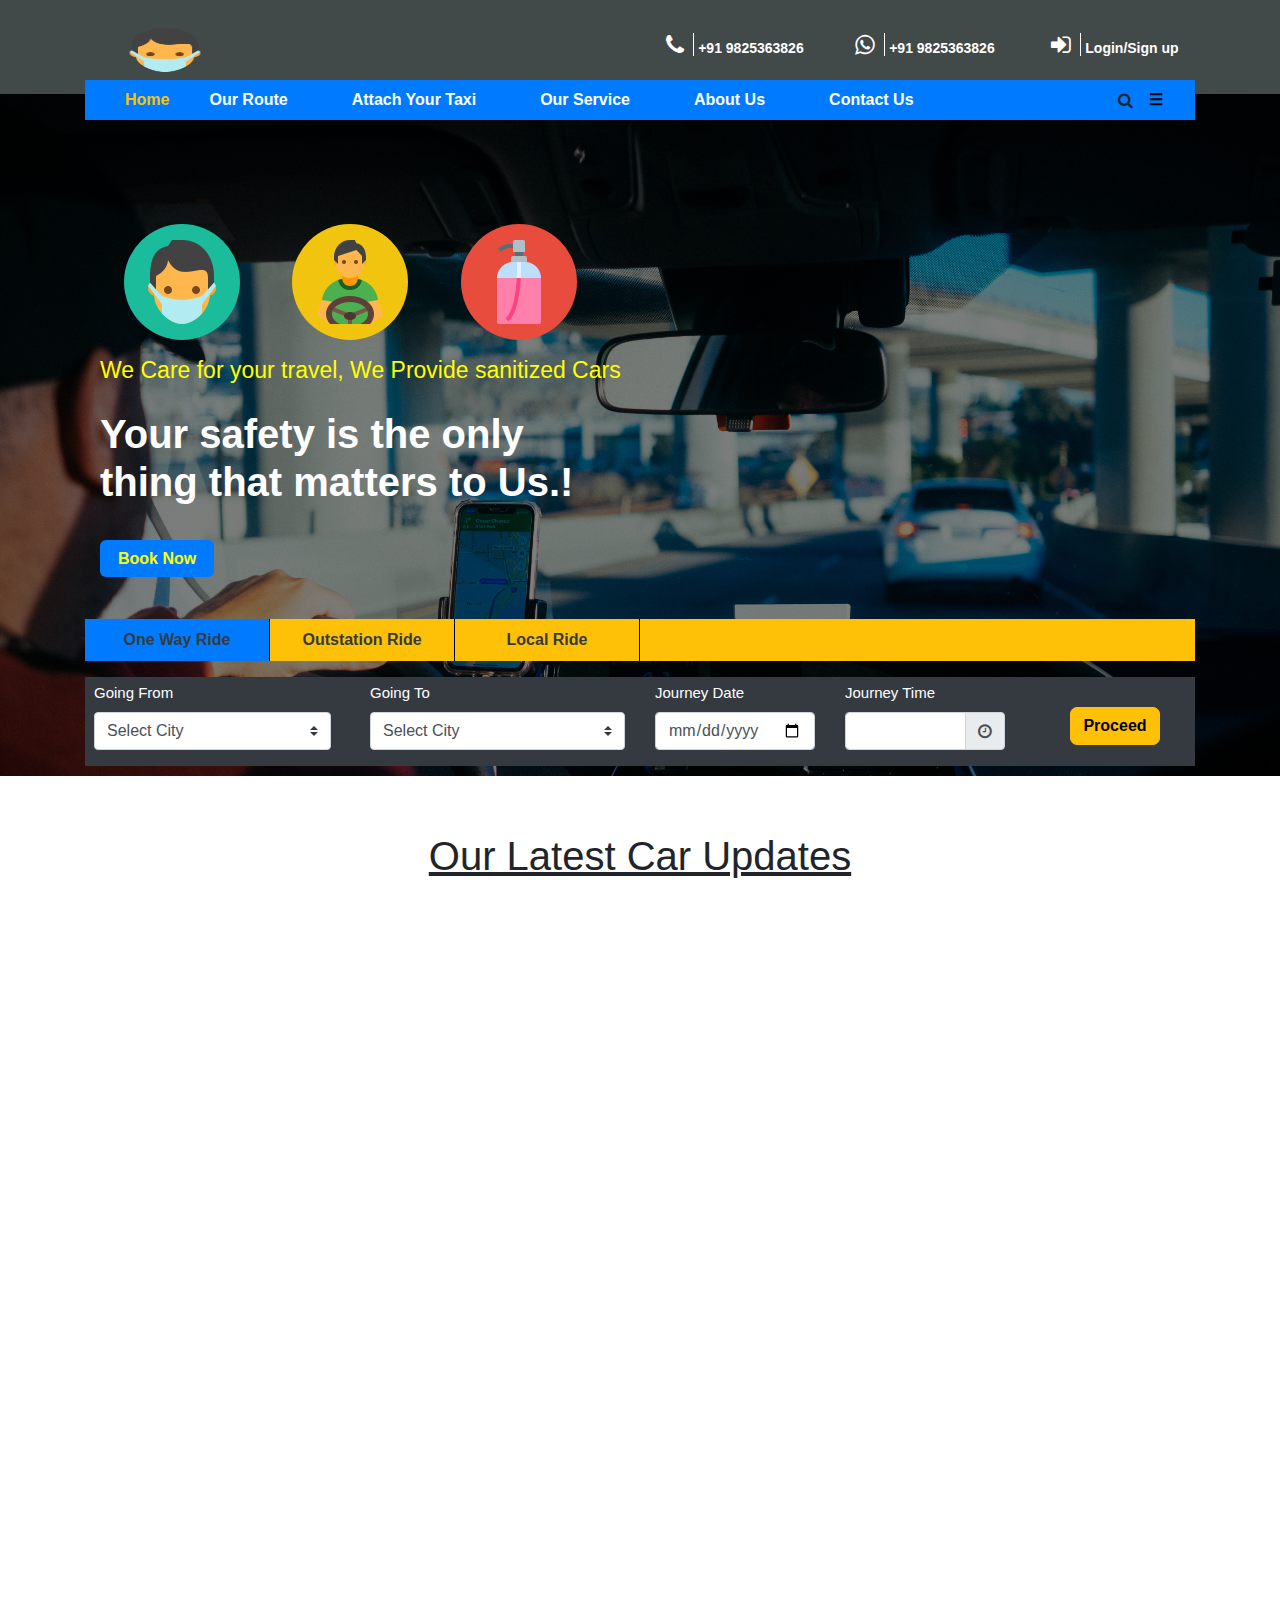
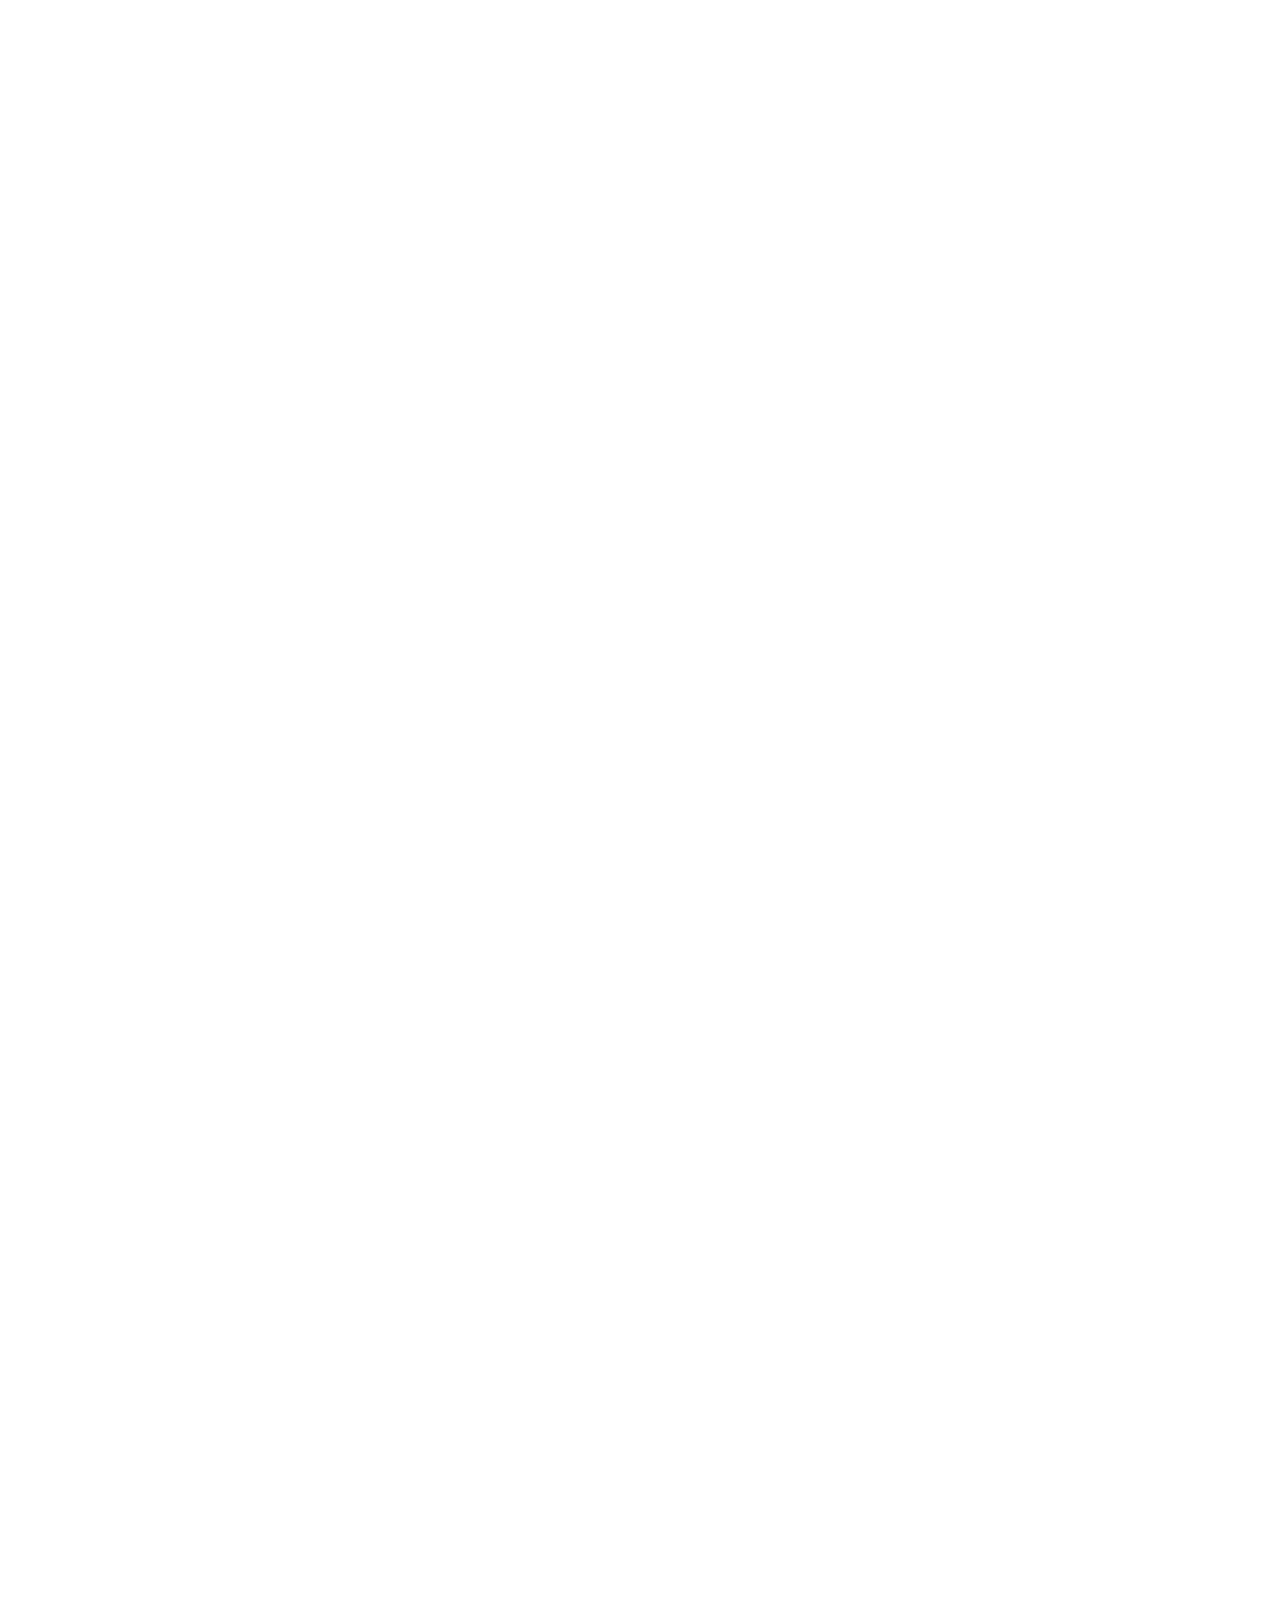
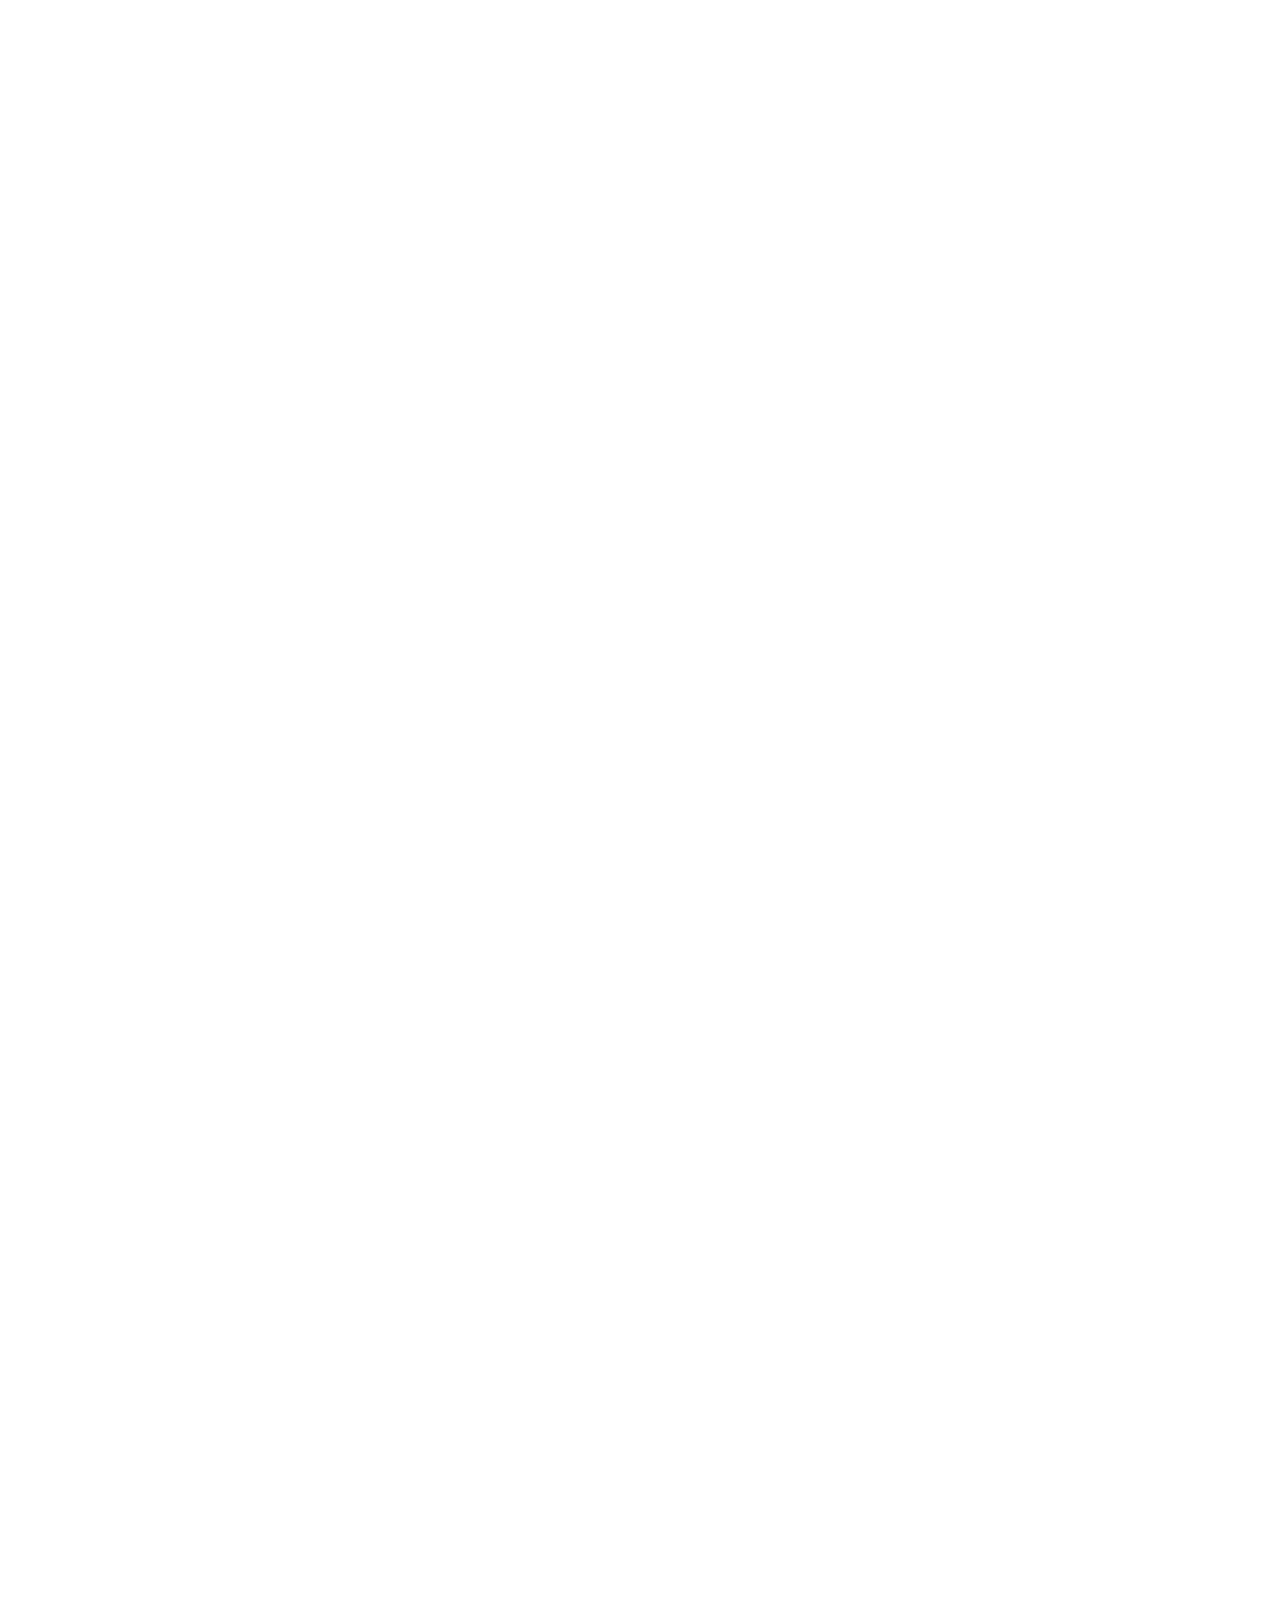
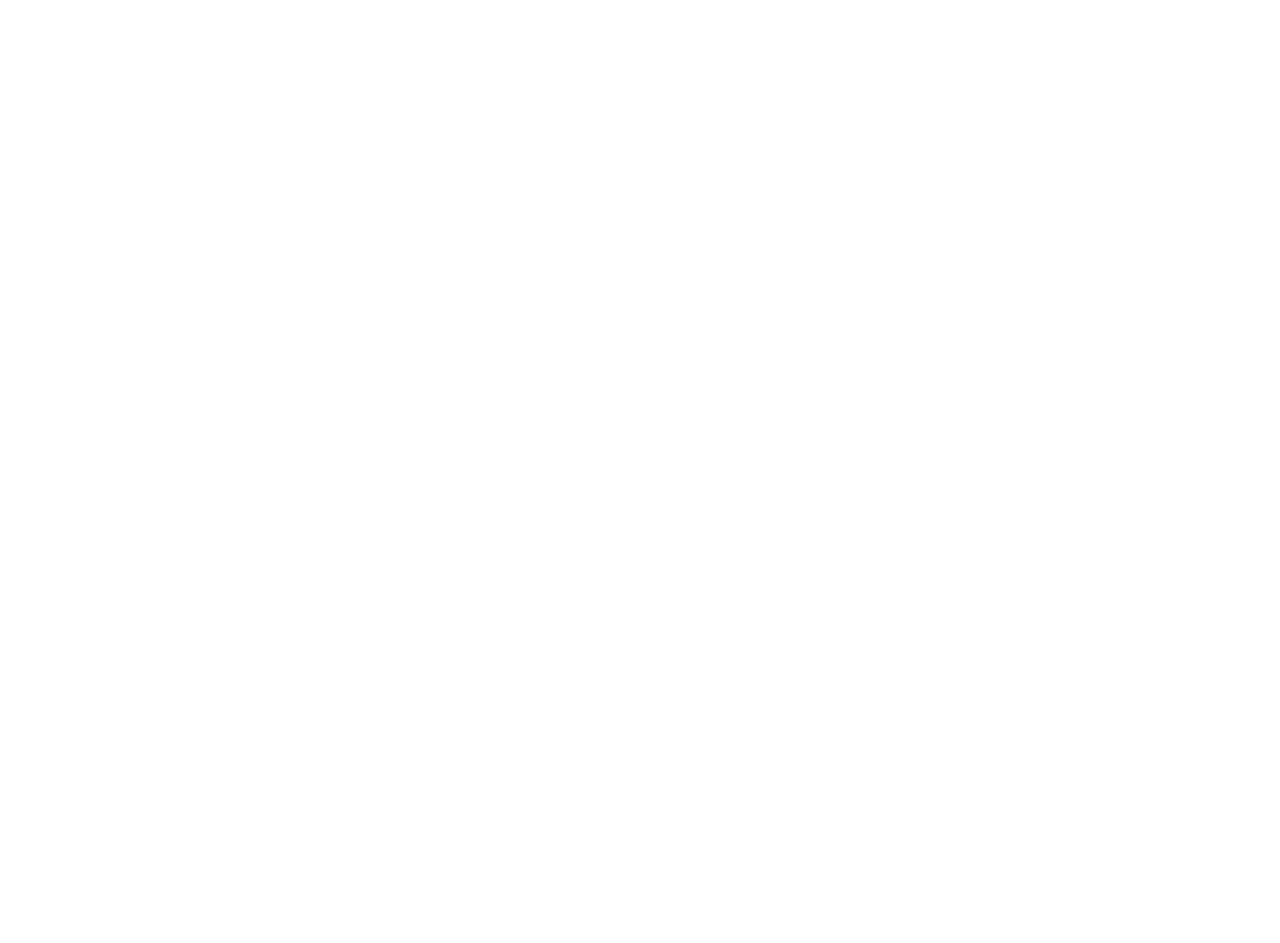
<file: index.html>
<html>
    <head>
        <title>

        </title>
        <meta charset="utf-8">
        <meta name="viewport" content="width=device-width, initial-scale=1, shrink-to-fit=no">
        <link rel="stylesheet" href="home.css">
        <link rel="stylesheet" href="https://cdnjs.cloudflare.com/ajax/libs/font-awesome/4.7.0/css/font-awesome.min.css">
        <link rel="stylesheet" href="https://stackpath.bootstrapcdn.com/bootstrap/4.4.1/css/bootstrap.min.css">
    </head>
    <body>
        <section class="upper-header">
            <div class="container">
                <div class="row">
                    <div class="col-12 col-sm-3 col-lg-2 text-center logo">
                        <img src="2.png">
                    </div>
                    <div class="col-lg-4 d-sm-block d-none"></div>
                    <div class="col-12 col-sm-9 col-lg-6 pt-2 text-center right-upper-header">
                      <div class="row">
                        <div class="col-12 col-sm-4 col-lg-4">
                          <span><i class="fa fa-phone"></i> +91 9825363826</span>
                        </div>
                        <div class="col-lg-4 col-sm-4 col-12">
                          <span><i class="fa fa-whatsapp"></i> +91 9825363826</span>
                        </div>
                        <div class="col-12 col-sm-4 col-lg-4 p-0">
                          <span><i class="fa fa-sign-in"></i> Login/Sign up</span>
                        </div>
                      </div>  
                    </div>
                </div>
            </div>
        </section>


        <section class="header">
            <div class="container">
            <nav class="navbar navbar-expand-lg navbar-dark bg-primary">
                <button class="navbar-toggler" type="button" data-toggle="collapse" data-target="#navbarSupportedContent" aria-controls="navbarSupportedContent" aria-expanded="false" aria-label="Toggle navigation">
                  <span class="navbar-toggler-icon"></span>
                </button>
              
                <div class="collapse navbar-collapse" id="navbarSupportedContent">
                  <ul class="navbar-nav mr-auto">
                    <li class="nav-item active pl-3">
                      <a class="nav-link text-warning" href="#">Home <span class="sr-only">(current)</span></a>
                    </li>
                    <li class="nav-item active px-4">
                        <a class="nav-link link-dark" href="#">Our Route <span class="sr-only">(current)</span></a>
                      </li>
                      <li class="nav-item active px-4">
                        <a class="nav-link link-dark" href="#">Attach Your Taxi <span class="sr-only">(current)</span></a>
                      </li>
                      <li class="nav-item active px-4">
                        <a class="nav-link link-dark" href="#">Our Service <span class="sr-only">(current)</span></a>
                      </li>
                      <li class="nav-item active px-4">
                        <a class="nav-link link-dark" href="#">About Us <span class="sr-only">(current)</span></a>
                      </li>
                      <li class="nav-item active px-4">
                        <a class="nav-link link-dark" href="#">Contact Us <span class="sr-only">(current)</span></a>
                      </li>
                  </ul>
                  <form class="form-inline my-2 my-lg-0 pr-3">
                      <i class="fa fa-search pr-3" aria-hidden="true"></i>
                      <a href="#"><span class="last-header-icon">&#x2630;</span></a>
                  </form>
                </div>
              </nav>
            </div>
        </section>


        <section class="after-header">
            <div class="container">
                <div class="col-lg-6 col-12 col-sm-12 after-header-content">
                    <span><img src="2.png" style="background-color: #1ABC9C;"></span>
                    <span><img src="3.png" style="background-color: #F1C40F;"></span>
                    <span><img src="4.png" style="background-color: #E74C3C;"></span>
                    <p>We Care for your travel, We Provide sanitized Cars</p>
                    <h1>Your safety is the only thing that matters to Us.!</h1>
                    <a href="#" class="bg-primary">Book Now</a>
                </div>
                <div class="table-responsive">
                <table class="table border-0 bg-warning text-dark mt-5">
                  <tbody>
                    <tr class="d-flex">
                      <td class="col-lg-2 bg-primary">One Way Ride</td>
                      <td class="col-lg-2">Outstation Ride</td>
                      <td class="col-lg-2">Local Ride</td>
                    </tr>
                    </tbody>
                    </table>
                    </div>
                <div class="after-header-last-row bg-dark">
                  <div class="row p-0">
                    <div class="col-lg-3 px-4">
                      <div class="form form-group">
                      <label>Going From</label>
                      <select class="custom-select mr-sm-2" id="inlineFormCustomSelect">
                        <option selected>Select City</option>
                        <option value="1">One</option>
                        <option value="2">Two</option>
                        <option value="3">Three</option>
                      </select>
                </div>
                </div>
                <div class="col-lg-3">
                  <div class="form-group">
                  <label>Going To</label>
                  <select class="custom-select mr-sm-2" id="inlineFormCustomSelect">
                    <option selected>Select City</option>
                    <option value="1">One</option>
                    <option value="2">Two</option>
                    <option value="3">Three</option>
                  </select>
                  </div>
                </div>
                <div class="col-lg-2">
                  <div class="form-group">
                    <label>Journey Date</label>
                    <input type="date" name="bday" max="3000-12-31" 
                           min="1000-01-01" class="form-control">
                   </div>
                </div>
                <div class="col-lg-2">
                  <label>Journey Time</label>
                  <div class="input-group date" id="datetimepicker3" data-target-input="nearest">
                    <input type="text" class="form-control datetimepicker-input" data-target="#datetimepicker3"/>
                    <div class="input-group-append" data-target="#datetimepicker3" data-toggle="datetimepicker">
                        <div class="input-group-text"><i class="fa fa-clock-o"></i></div>
                    </div>
                </div>
                </div>
                <div class="col-lg-2 col-12 text-center">
                  <a class="btn btn-warning" href="#" role="button">Proceed</a>
                </div>
                </div>
            </div>
        </section>
        <section class="our-latest-car-updates">
          <div class="container">
            <h1>Our Latest Car Updates</h1>
            <div id="carouselExampleControls" class="carousel slide pt-5 pb-3" data-ride="carousel">
              <div class="carousel-inner">
                <div class="carousel-item active">
                  <p>"Our Cab is on the route from Delhi to Punjab. If interested to book it"</p>
                </div>
                <div class="carousel-item">
                  <p>"Our Cab is on the route from Delhi to Punjab. If interested to book it"</p>
                </div>
                <div class="carousel-item">
                  <p>"Our Cab is on the route from Delhi to Punjab. If interested to book it"</p>
                </div>
              </div>
            </div>
            <div class="text-center">
              <a class="arrow-btn left-arrow" href="#carouselExampleControls" role="button" data-slide="prev">
                <span aria-hidden="true"><i class='fa fa-chevron-circle-left'></i></span>
              </a>
              <a class="arrow-btn right-arrow" href="#carouselExampleControls" role="button" data-slide="next">
                <span aria-hidden="true"><i class='fa fa-chevron-circle-right'></i></span>
              </a>  
            </div>
            <div class="text-center update-btn pt-4">  
              <a class="btn btn-warning" href="#" role="button">Click Here</a>	
          </div>
          </div>
        </section>


        <section class="after-car-updates">
          <div class="container">
            <div class="row">
              <div class="col-lg-3">
                <h4 class="head-first">One Way Travel</h4>
                <p>Wrap the date picker initialize call in a document.ready. This code is running before the dom is finished loading from the look of it.</p>
              </div>
              <div class="col-lg-3">
                <h4 class="head-second">Fully Sanitized Car</h4>
                <p>Wrap the date picker initialize call in a document.ready. This code is running before the dom is finished loading from the look of it.</p>
              </div>
              <div class="col-lg-3">
                <h4 class="head-third">24/7 Customer Support</h4>
                <p>Wrap the date picker initialize call in a document.ready. This code is running before the dom is finished loading from the look of it.</p>
              </div>
              <div class="col-lg-3">
                <h4 class="head-forth">Fair Deals</h4>
                <p>Wrap the date picker initialize call in a document.ready. This code is running before the dom is finished loading from the look of it.</p>
              </div>
            </div>
          </div>
        </section>
        


        <section class="who-we-are">
          <div class="container">
            <div class="row py-5">
              <div class="col-lg-4 col-12" style="padding-top: 70px;">
                <h1>Who We Are</h1>
                <p>Wrap the date picker initialize call in a document.ready. This code is running before the dom is finished loading from the look of it.Wrap the date picker initialize call in a document.ready. This code is running before the dom is finished loading from the look of it.Wrap the date picker initialize call in a document.ready. This code is running before the dom is finished loading from the look of it.</p>
                <a href="#">See More<i class='fa fa-chevron-circle-right' style="color: yellow"></i></a>
              </div>
              <div class="col-lg-2 d-block d-sm-block"></div>
              <div class="col-lg-6 col-12">
                <img src="9.jpg">
              </div>
          </div>
          </div>
        </section>


        <section class="tour-slider">
          <div class="container pt-5 pb-4">
            <div id="multi-item-example" class="carousel slide carousel-multi-item" data-ride="carousel">
              <div class="controls-top">
                <a href="#" class="view-all">View All</a>
                <div class="arrow-box mr-3">
                <a class="btn-floating pr-2" href="#multi-item-example" data-slide="prev"><i class="fa fa-chevron-left"></i></a>
                <a class="btn-floating pl-2" href="#multi-item-example" data-slide="next"><i class="fa fa-chevron-right"></i></a>
              </div>
              </div>
            <div class="carousel-inner pt-3" role="listbox">
              <div class="carousel-item active">
      
                <div class="row">
                  <div class="col-md-3 col-xs-12">
                    <div class="card mb-2">
                      <img class="card-img-top" src="10.jpg">
                      <div class="card-body">
                        <h4 class="card-title text-primary">DELHI TO AGRA</h4>
                        <p class="card-text">"Our Cab is on the route from Delhi to Punjab. If interested to book it"</p>
                        <a class="btn btn-warning">Book Now</a>
                      </div>
                    </div>
                  </div>

                  <div class="col-md-3 col-xs-12">
                    <div class="card mb-2">
                      <img class="card-img-top" src="11.jpg">
                      <div class="card-body">
                        <h4 class="card-title text-primary">PUNE TO MUMBAI</h4>
                        <p class="card-text">"Our Cab is on the route from Delhi to Punjab. If interested to book it"</p>
                        <a class="btn btn-warning">Book Now</a>
                      </div>
                    </div>
                  </div>

                  <div class="col-md-3 col-xs-12">
                    <div class="card mb-2">
                      <img class="card-img-top" src="12.jpg">
                      <div class="card-body">
                        <h4 class="card-title text-primary">JAIPUR TO DELHI</h4>
                        <p class="card-text">"Our Cab is on the route from Delhi to Punjab. If interested to book it"</p>
                        <a class="btn btn-warning">Book Now</a>
                      </div>
                    </div>
                  </div>
      
                  <div class="col-md-3 col-xs-12">
                    <div class="card mb-2">
                      <img class="card-img-top" src="13.jpg">
                      <div class="card-body">
                        <h4 class="card-title text-primary">MUMBAI TO DELHI</h4>
                        <p class="card-text">"Our Cab is on the route from Delhi to Punjab. If interested to book it"</p>
                        <a class="btn btn-warning">Book Now</a>
                      </div>
                    </div>
                  </div>
                </div>
                </div>
                <div class="carousel-item">
      
                  <div class="row">
                    <div class="col-md-3 col-xs-12">
                      <div class="card mb-2">
                        <img class="card-img-top" src="10.jpg">
                        <div class="card-body">
                          <h4 class="card-title text-primary">DELHI TO AGRA</h4>
                          <p class="card-text">"Our Cab is on the route from Delhi to Punjab. If interested to book it"</p>
                          <a class="btn btn-warning">Book Now</a>
                        </div>
                      </div>
                    </div>
  
                    <div class="col-md-3 col-xs-12">
                      <div class="card mb-2">
                        <img class="card-img-top" src="11.jpg">
                        <div class="card-body">
                          <h4 class="card-title text-primary">PUNE TO MUMBAI</h4>
                          <p class="card-text">"Our Cab is on the route from Delhi to Punjab. If interested to book it"</p>
                          <a class="btn btn-warning">Book Now</a>
                        </div>
                      </div>
                    </div>
  
                    <div class="col-md-3 col-xs-12">
                      <div class="card mb-2">
                        <img class="card-img-top" src="12.jpg">
                        <div class="card-body">
                          <h4 class="card-title text-primary">JAIPUR TO DELHI</h4>
                          <p class="card-text">"Our Cab is on the route from Delhi to Punjab. If interested to book it"</p>
                          <a class="btn btn-warning">Book Now</a>
                        </div>
                      </div>
                    </div>
        
                    <div class="col-md-3 col-xs-12">
                      <div class="card mb-2">
                        <img class="card-img-top" src="13.jpg">
                        <div class="card-body">
                          <h4 class="card-title text-primary">MUMBAI TO DELHI</h4>
                          <p class="card-text">"Our Cab is on the route from Delhi to Punjab. If interested to book it"</p>
                          <a class="btn btn-warning">Book Now</a>
                        </div>
                      </div>
                    </div>
                  </div>
                  </div>
                  <div class="carousel-item">
      
                    <div class="row">
                      <div class="col-md-3 col-xs-12">
                        <div class="card mb-2">
                          <img class="card-img-top" src="10.jpg">
                          <div class="card-body">
                            <h4 class="card-title text-primary">DELHI TO AGRA</h4>
                            <p class="card-text">"Our Cab is on the route from Delhi to Punjab. If interested to book it"</p>
                            <a class="btn btn-warning">Book Now</a>
                          </div>
                        </div>
                      </div>
    
                      <div class="col-md-3 col-xs-12">
                        <div class="card mb-2">
                          <img class="card-img-top" src="11.jpg">
                          <div class="card-body">
                            <h4 class="card-title text-primary">PUNE TO MUMBAI</h4>
                            <p class="card-text">"Our Cab is on the route from Delhi to Punjab. If interested to book it"</p>
                            <a class="btn btn-warning">Book Now</a>
                          </div>
                        </div>
                      </div>
    
                      <div class="col-md-3 col-xs-12">
                        <div class="card mb-2">
                          <img class="card-img-top" src="12.jpg">
                          <div class="card-body">
                            <h4 class="card-title text-primary">JAIPUR TO DELHI</h4>
                            <p class="card-text">"Our Cab is on the route from Delhi to Punjab. If interested to book it"</p>
                            <a class="btn btn-warning">Book Now</a>
                          </div>
                        </div>
                      </div>
          
                      <div class="col-md-3 col-xs-12">
                        <div class="card mb-2">
                          <img class="card-img-top" src="13.jpg">
                          <div class="card-body">
                            <h4 class="card-title text-primary">MUMBAI TO DELHI</h4>
                            <p class="card-text">"Our Cab is on the route from Delhi to Punjab. If interested to book it"</p>
                            <a class="btn btn-warning">Book Now</a>
                          </div>
                        </div>
                      </div>
                    </div>
                  </div>  
              </div>
              </div>
            </div>
        </section>


        <section class="numbers-speak">
          <div class="container text-center">
            <h1>Numbers Speak</h1>
            <div class="row pt-4 pb-5">
              <div class="col-lg-3">
                <div class="col-lg-12 numbers-speak-block-odd">
                  <img src="3.png">
                <h3 class="text-primary">12000</h3>
                <p>Km Driven</p>
              </div>
              </div>
              <div class="col-lg-3">
                <div class="col-lg-12 numbers-speak-block-even">
                <img src="5.png">
                <h3 class="text-danger">5000</h3>
                <p>People Dropped</p>
              </div>
              </div>
              <div class="col-lg-3">
                <div class="col-lg-12 numbers-speak-block-odd">
                <img src="2.png">
                <h3 class="text-primary">500</h3>
                <p>Taxis and Drivers</p>
              </div>
              </div>
              <div class="col-lg-3">
                <div class="col-lg-12 numbers-speak-block-even">
                <img src="6.png">
                <h3 class="text-success">2500</h3>
                <p>Happy People</p>
              </div>
            </div>
          </div>
          </div>
        </section>


        <section class="our-car-fleet">
          <div class="container">
            <h1>Our Car Fleet</h1>
            <div id="fleet-carousel" class="carousel slide pt-5 pb-3" data-ride="carousel">
              <div class="carousel-inner">
                <div class="carousel-item active">
                  <img src="10.png">
                  <span class="first-span">4 PASSENGER</span>
                  <span class="second-span"> SEDAN</span>
                  <p>Rs 20/Km</p>
                </div>
                <div class="carousel-item">
                  <img src="11.png">
                  <span class="first-span">4 PASSENGER</span>
                  <span class="second-span"> SEDAN</span>
                  <p>Rs 20/Km</p>
                </div>
                <div class="carousel-item">
                  <img src="12.png">
                  <span class="first-span">4 PASSENGER</span>
                  <span class="second-span"> SEDAN</span>
                  <p>Rs 20/Km</p>
                </div>
              </div>
            <div class="text-center col-lg-12 col-12" style="position: relative; top: -45px;">
              <a class="arrow-btn left-arrow" href="#fleet-carousel" role="button" data-slide="prev">
                <span aria-hidden="true"><i class='fa fa-chevron-circle-left'></i></span>
              </a>
              <a class="arrow-btn right-arrow" href="#fleet-carousel" role="button" data-slide="next">
                <span aria-hidden="true"><i class='fa fa-chevron-circle-right'></i></span>
              </a>  
            </div>
          </div>
          </div>
        </section>


        <section class="testimonials">
          <div class="container">
            <h1>Testimonials</h1>
            <div id="testimonials-carousel" class="carousel slide carousel-multi-item" data-ride="carousel">
              <div class="controls-top">
                <div class="arrow-box">
                <a class="btn-floating pr-2" href="#testimonials-carousel" data-slide="prev"><i class="fa fa-chevron-left"></i></a>
                <a class="btn-floating pl-2" href="#testimonials-carousel" data-slide="next"><i class="fa fa-chevron-right"></i></a>
              </div>
              </div>
            <div class="carousel-inner" role="listbox">
              <div class="carousel-item active">
      
                <div class="row">
                  <div class="col-md-4 pb-5">
                    <div class="card mb-2">
                      <img class="mx-auto" src="2.png">
                        <p>"Our Cab is on the route from Delhi to Punjab. If interested to book it. Our Cab is on the route from Delhi to Punjab. If interested to book it"</p>
                    </div>
                  </div>

                  <div class="col-md-4 pb-5">
                    <div class="card mb-2">
                      <img class="mx-auto" src="2.png">
                        <p>"Our Cab is on the route from Delhi to Punjab. If interested to book it. Our Cab is on the route from Delhi to Punjab. If interested to book it"</p>
                       
                    </div>
                  </div>

                  <div class="col-md-4 pb-5">
                    <div class="card mb-2">
                      <img class="mx-auto" src="2.png">
                        <p>"Our Cab is on the route from Delhi to Punjab. If interested to book it. Our Cab is on the route from Delhi to Punjab. If interested to book it"</p>
                        
                    </div>
                  </div>
                  
                </div>
              </div>
              <div class="carousel-item">
      
                <div class="row">
                  <div class="col-md-4 pb-5">
                    <div class="card mb-2">
                      <img class="mx-auto" src="2.png">
                        <p>"Our Cab is on the route from Delhi to Punjab. If interested to book it. Our Cab is on the route from Delhi to Punjab. If interested to book it"</p>
                    </div>
                  </div>

                  <div class="col-md-4 pb-5">
                    <div class="card mb-2">
                      <img class="mx-auto" src="2.png">
                        <p>"Our Cab is on the route from Delhi to Punjab. If interested to book it. Our Cab is on the route from Delhi to Punjab. If interested to book it"</p>
                       
                    </div>
                  </div>

                  <div class="col-md-4 pb-5">
                    <div class="card mb-2">
                      <img class="mx-auto" src="2.png">
                        <p>"Our Cab is on the route from Delhi to Punjab. If interested to book it. Our Cab is on the route from Delhi to Punjab. If interested to book it"</p>
                        
                    </div>
                  </div>
                  
                </div>
              </div>
              <div class="carousel-item">
      
                <div class="row">
                  <div class="col-md-4 pb-5">
                    <div class="card mb-2">
                      <img class="mx-auto" src="2.png">
                        <p>"Our Cab is on the route from Delhi to Punjab. If interested to book it. Our Cab is on the route from Delhi to Punjab. If interested to book it"</p>
                    </div>
                  </div>

                  <div class="col-md-4 pb-5">
                    <div class="card mb-2">
                      <img class="mx-auto" src="2.png">
                        <p>"Our Cab is on the route from Delhi to Punjab. If interested to book it. Our Cab is on the route from Delhi to Punjab. If interested to book it"</p>
                       
                    </div>
                  </div>

                  <div class="col-md-4 pb-5">
                    <div class="card mb-2">
                      <img class="mx-auto" src="2.png">
                        <p>"Our Cab is on the route from Delhi to Punjab. If interested to book it. Our Cab is on the route from Delhi to Punjab. If interested to book it"</p>
                        
                    </div>
                  </div>
                  
                </div>
              </div>
            </div>
          </div>
        </section>


        <section class="routes">
          <div class="container">
            <h2>Routes</h2>
            <div class="table-responsive">
            <table class="table border">
              <tbody>
                <tr>
                  <td>Delhi to Jaipur</td>
                  <td>Delhi to Agra</td>
                  <td>Jaipur to Mumbai</td>
                  <td>Agra to Jaipur</td>
                  <td>Delhi to Ghaziabad</td>
                </tr>
                <tr>
                  <td>Delhi to Jaipur</td>
                  <td>Delhi to Agra</td>
                  <td>Jaipur to Mumbai</td>
                  <td>Agra to Jaipur</td>
                  <td>Delhi to Ghaziabad</td>
                </tr>
                <tr>
                  <td>Delhi to Jaipur</td>
                  <td>Delhi to Agra</td>
                  <td>Jaipur to Mumbai</td>
                  <td>Agra to Jaipur</td>
                  <td>Delhi to Ghaziabad</td>
                </tr>
                <tr>
                  <td>Delhi to Jaipur</td>
                  <td>Delhi to Agra</td>
                  <td>Jaipur to Mumbai</td>
                  <td>Agra to Jaipur</td>
                  <td>Delhi to Ghaziabad</td>
                </tr>
                <tr>
                  <td>Delhi to Jaipur</td>
                  <td>Delhi to Agra</td>
                  <td>Jaipur to Mumbai</td>
                  <td>Agra to Jaipur</td>
                  <td>Delhi to Ghaziabad</td>
                </tr>
              </tbody>
            </table>
            </div>
            <h2>Cities</h2>
            <table class="table border">
                <tr>
                  <td>Delhi</td>
                  <td>Agra</td>
                  <td>Jaipur</td>
                  <td>Mumbai</td>
                  <td>Ghaziabad</td>
                  <td>Noida</td>
                </tr>
                <tr>
                  <td>Delhi</td>
                  <td>Agra</td>
                  <td>Jaipur</td>
                  <td>Mumbai</td>
                  <td>Ghaziabad</td>
                  <td>Noida</td>
                </tr>
                <tr>
                  <td>Delhi</td>
                  <td>Agra</td>
                  <td>Jaipur</td>
                  <td>Mumbai</td>
                  <td>Ghaziabad</td>
                  <td>Noida</td>
                </tr>
                <tr>
                  <td>Delhi</td>
                  <td>Agra</td>
                  <td>Jaipur</td>
                  <td>Mumbai</td>
                  <td>Ghaziabad</td>
                  <td>Noida</td>
                </tr>
                <tr>
                  <td>Delhi</td>
                  <td>Agra</td>
                  <td>Jaipur</td>
                  <td>Mumbai</td>
                  <td>Ghaziabad</td>
                  <td>Noida</td>
                </tr>
                <tr>
                  <td>Delhi</td>
                  <td>Agra</td>
                  <td>Jaipur</td>
                  <td>Mumbai</td>
                  <td>Ghaziabad</td>
                  <td>Noida</td>
                </tr>
                <tr>
                  <td>Delhi</td>
                  <td>Agra</td>
                  <td>Jaipur</td>
                  <td>Mumbai</td>
                  <td>Ghaziabad</td>
                  <td>Noida</td>
                </tr>
                <tr>
                  <td>Delhi</td>
                  <td>Agra</td>
                  <td>Jaipur</td>
                  <td>Mumbai</td>
                  <td>Ghaziabad</td>
                  <td>Noida</td>
                </tr>
                <tr>
                  <td>Delhi</td>
                  <td>Agra</td>
                  <td>Jaipur</td>
                  <td>Mumbai</td>
                  <td>Ghaziabad</td>
                  <td>Noida</td>
                </tr>
                <tr>
                  <td>Delhi</td>
                  <td>Agra</td>
                  <td>Jaipur</td>
                  <td>Mumbai</td>
                  <td>Ghaziabad</td>
                  <td>Noida</td>
                </tr>
                <tr>
                  <td>Delhi</td>
                  <td>Agra</td>
                  <td>Jaipur</td>
                  <td>Mumbai</td>
                  <td>Ghaziabad</td>
                  <td>Noida</td>
                </tr>
            </table>
          </div>
        </section>
            

        <footer>
          <div class="container pt-5">
            <div class="row pb-3 border-bottom">
              <div class="col-lg-3 col-12 footer-one pb-4">
                <h2>About OPT A CAB</h2>
                <img src="2.png">
                <p>A website is a collection of related network web resources, such as web pages, multimedia content, which are typically identified with a common domain name, and published on at least one web server.</p>
                <a href="#">More</a>
              </div>
              <div class="col-lg-2 col-12 footer-two">
                <h2>Useful link</h2>
                <ul>
                  <li><a href="#">Home</a></li>
                  <li><a href="#">Get A cab</a></li>
                  <li><a href="#">Our Car</a></li>
                  <li><a href="#">Contact Page</a></li>
                  <li><a href="#">Reviews</a></li>
                  <li><a href="#">Booking</a></li>
                </ul>
              </div>
              <div class="col-lg-3 col-12 footer-three">
                <h2>Hot contact</h2>
                <div class="footer-address">
                  <span><i class="fa fa-envelope" aria-hidden="true"></i> softhepoor@gmail.com</span><br><br>
                  <span><i class="fa fa-phone" aria-hidden="true"></i> +91 9733782882</span><br><br>
                  <span><i class="fa fa-map-marker" aria-hidden="true"></i> Road 8A, 110/B, Delhi</span><br><br>
                </div>
                <h2 style="margin-top: 22px;">Subscribe</h2>
                    <form action="#">
                      <div class="subscribe">
                      <input placeholder="Your email" type="email" style="margin-top: 20px; height: 40px; width: 85%; border: none;">
                      <i class="fa fa-location-arrow"></i>
                      </div>
                    </form>
                </div>
                <div class="col-lg-4 col-12 footer-four">
                  <p>Our Travel Partner</p>
                  <img src="14.jpg">
                  <img src="15.jpg">
                  <img src="16.jpg">
                  <img src="17.jpg">
                  <img src="18.jpg">
                  <img src="19.jpg">
                  <img src="14.jpg">
                  <img src="15.jpg">
                  <img src="16.jpg">
                </div>

              </div>
              <div class="row pt-2 footer-last">
                <div class="col-lg-6 col-5">
                <p>Copyright &#169; 2021</p>
              </div>
                <div class="col-lg-6 col-7 social-media">
                  <p>Follow us :</p>
				          <span style="color:#839192; margin-left:15px"><i class="fa fa-linkedin" style="font-size:19px"></i></span>
				          <span style="color: #839192; margin-left:12px"><i class="fa fa-facebook" style="font-size:19px"></i></span>
				          <span style="color: #839192; margin-left:12px"><i class="fa fa-twitter" style="font-size:19px"></i></span>
                </div>
              </div>
            </div>
        </footer>
        

        

        <script src="https://code.jquery.com/jquery-3.2.1.slim.min.js"></script>
        <script src="https://cdnjs.cloudflare.com/ajax/libs/popper.js/1.12.9/umd/popper.min.js"></script>
        <script src="https://maxcdn.bootstrapcdn.com/bootstrap/4.0.0/js/bootstrap.min.js"></script>
    </body>
</html>
</file>
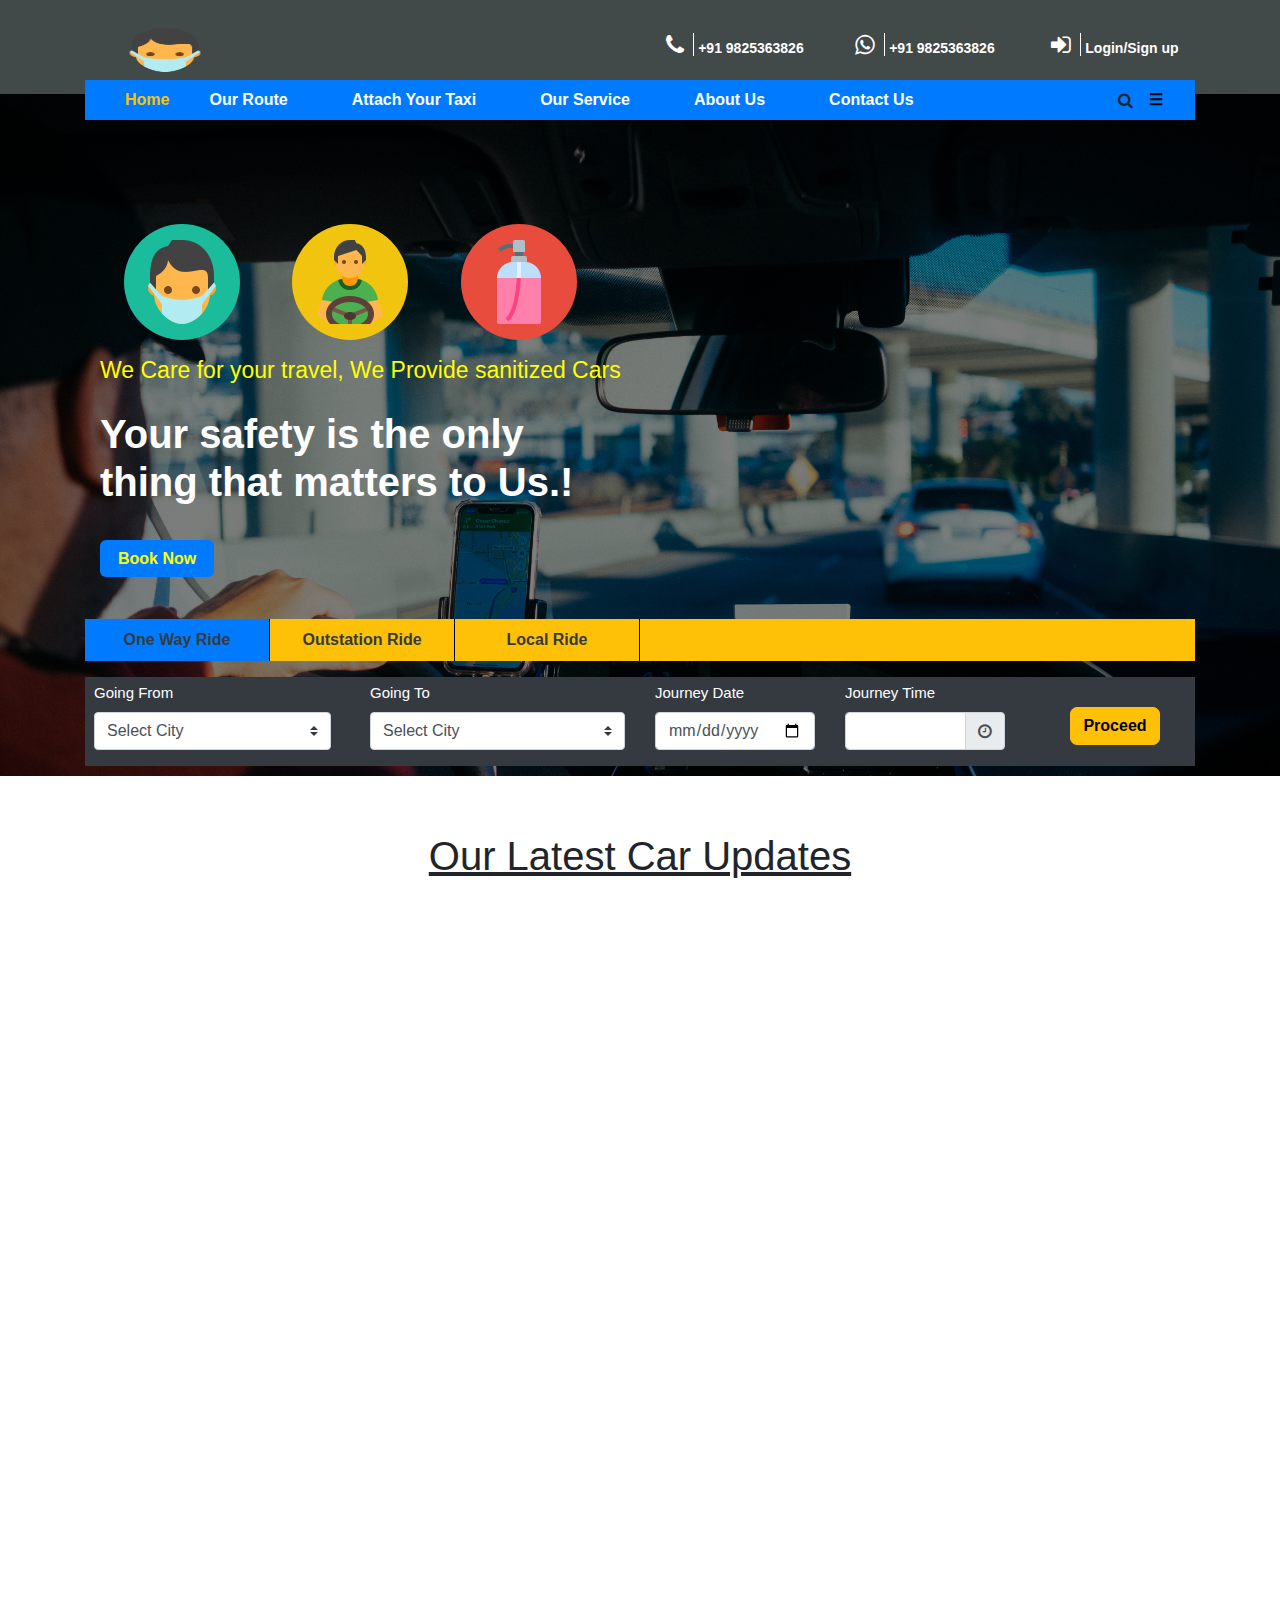
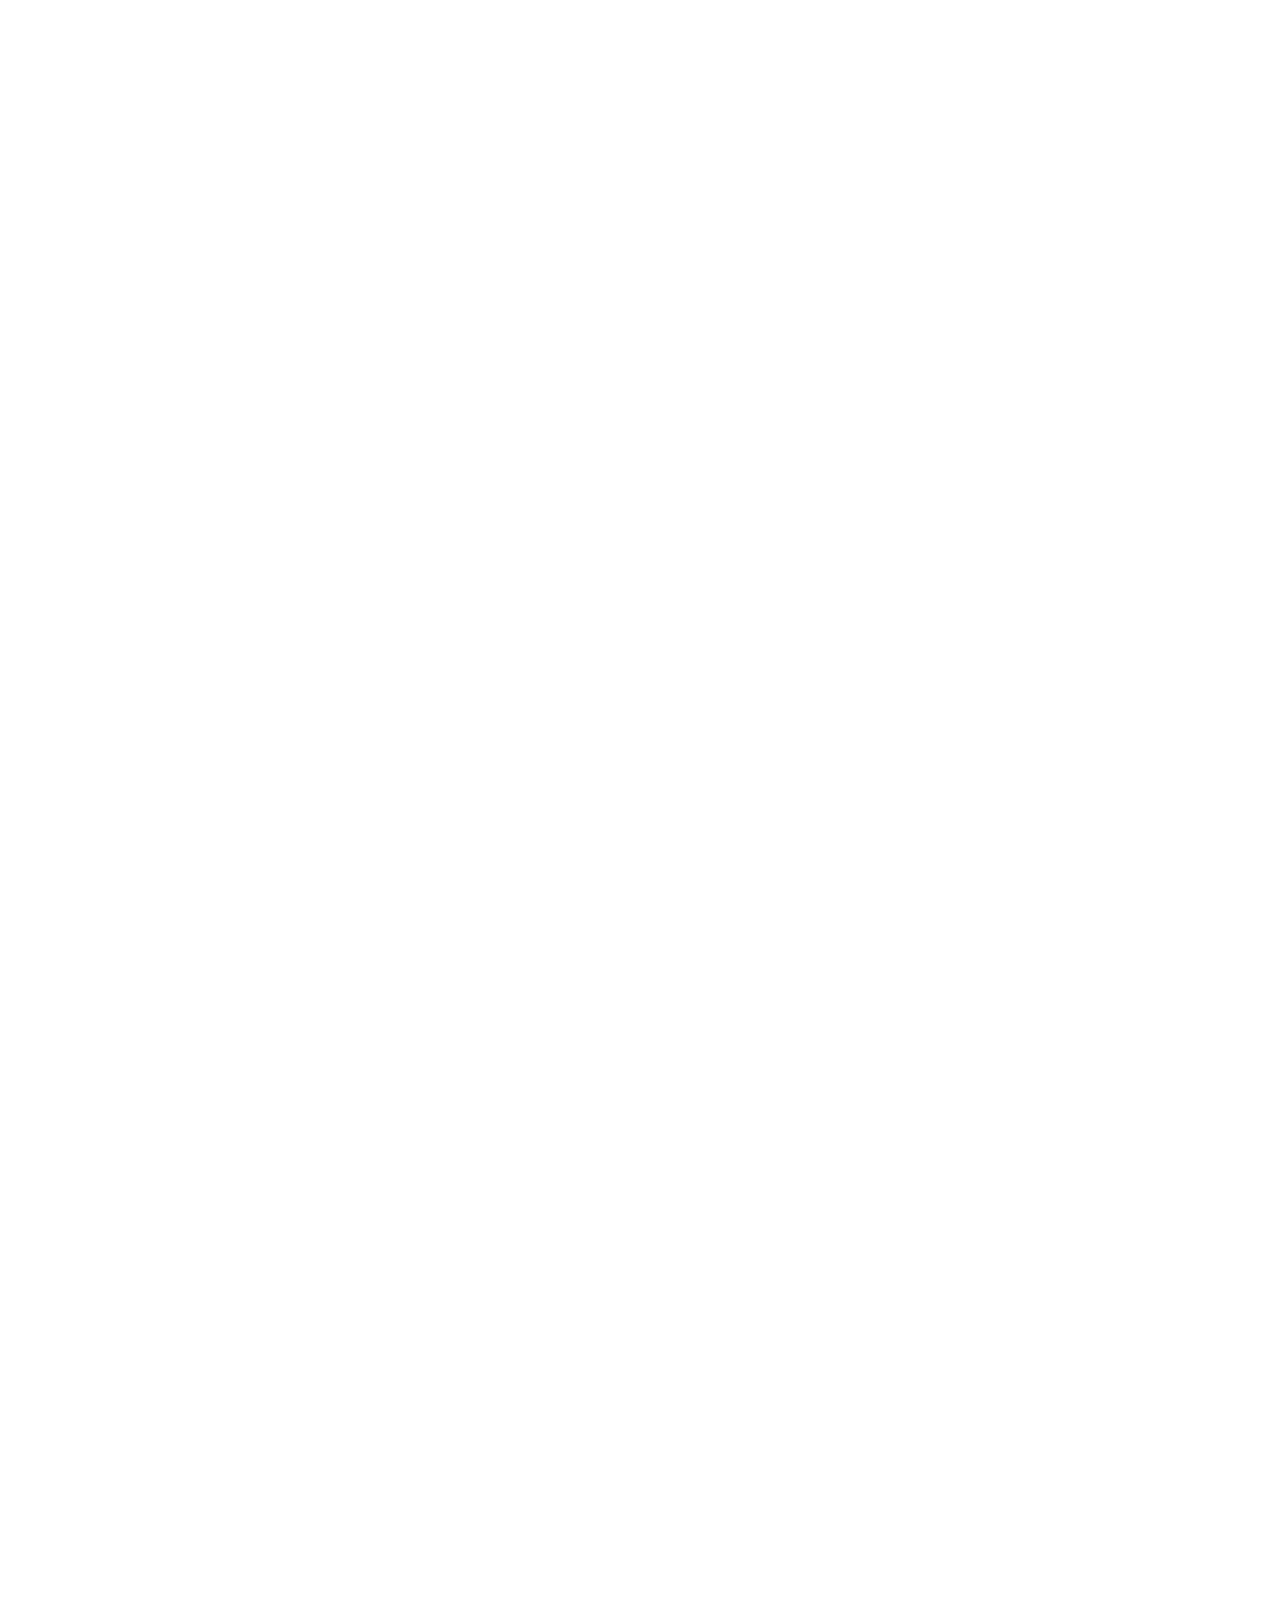
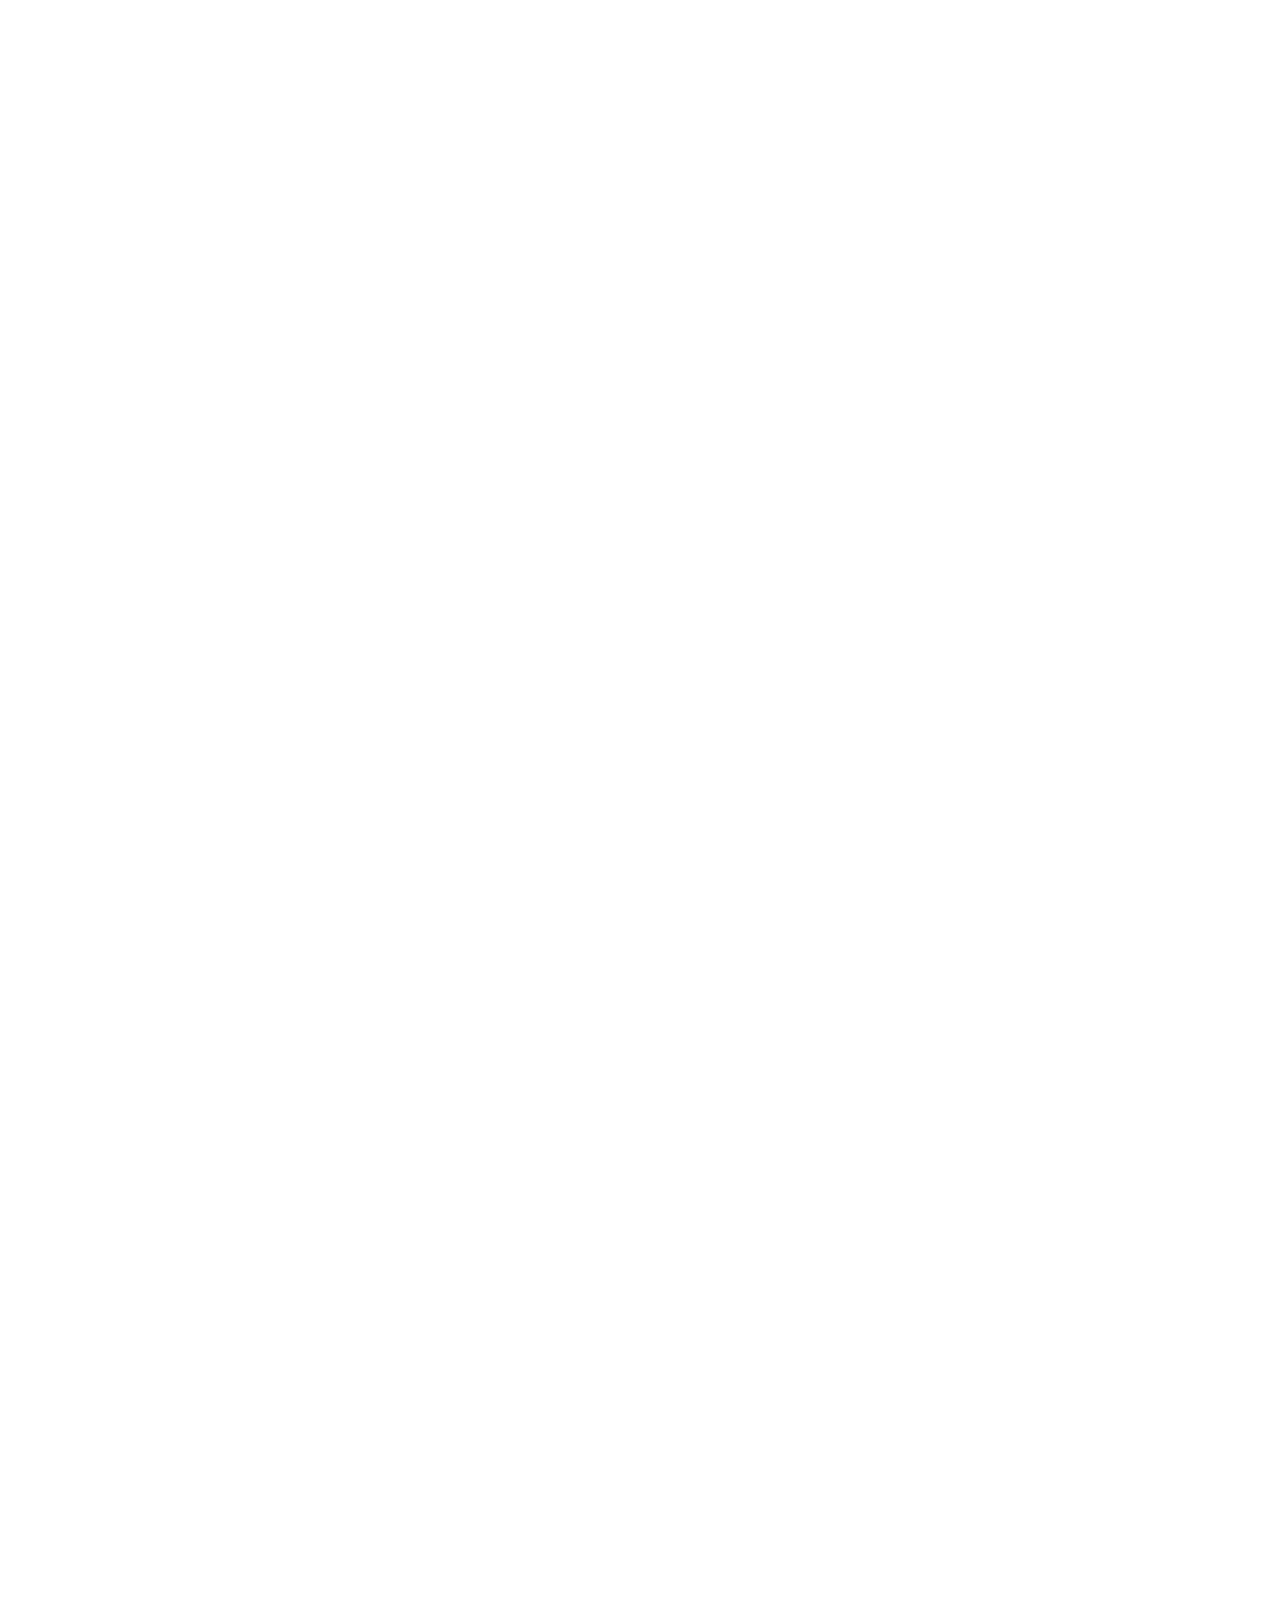
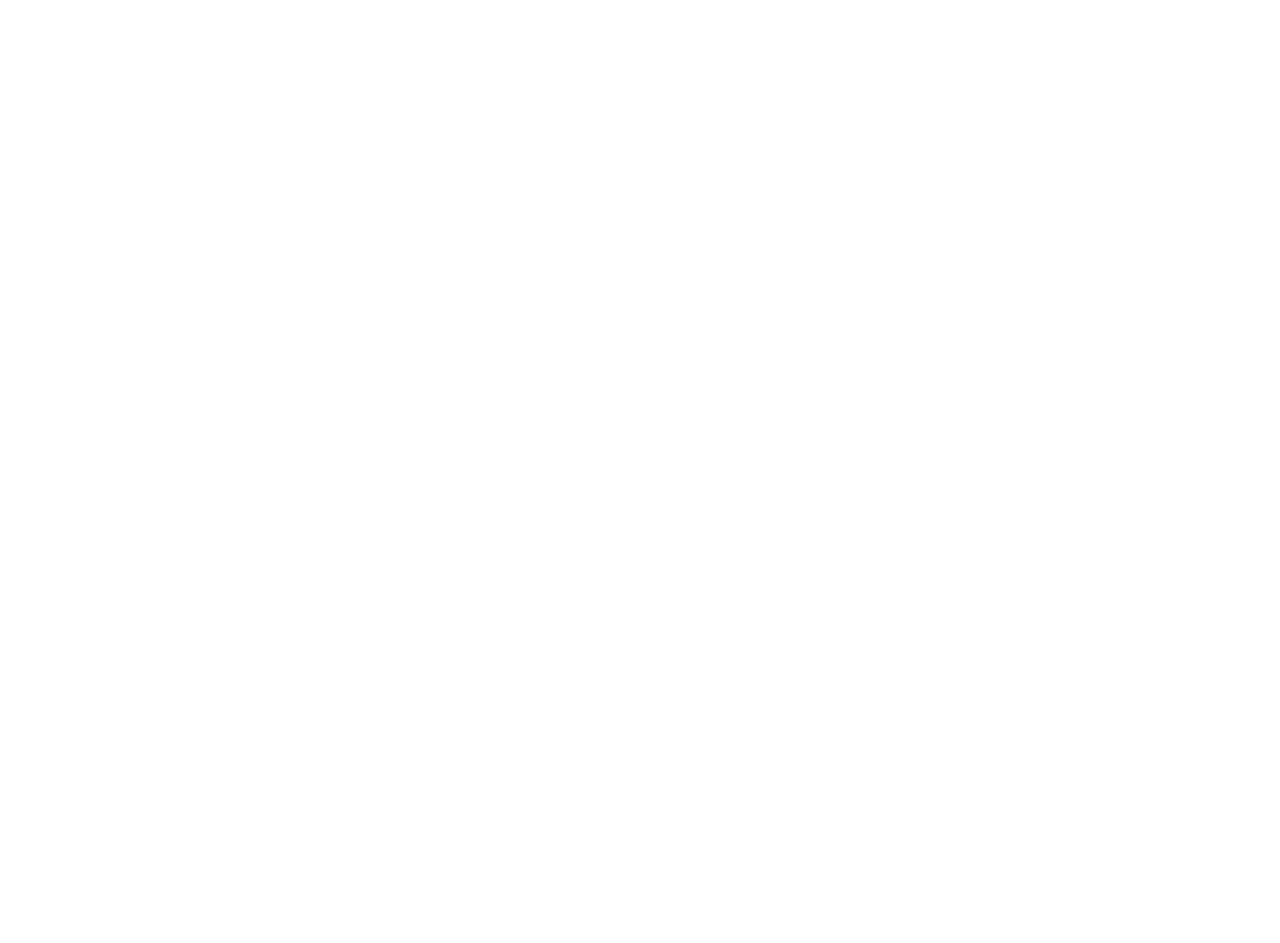
<file: home.html>
<html>
    <head>
        <title>

        </title>
        <meta charset="utf-8">
        <meta name="viewport" content="width=device-width, initial-scale=1, shrink-to-fit=no">
        <link rel="stylesheet" href="home.css">
        <link rel="stylesheet" href="https://cdnjs.cloudflare.com/ajax/libs/font-awesome/4.7.0/css/font-awesome.min.css">
        <link rel="stylesheet" href="https://stackpath.bootstrapcdn.com/bootstrap/4.4.1/css/bootstrap.min.css">
    </head>
    <body>
        <section class="upper-header">
            <div class="container">
                <div class="row">
                    <div class="col-12 col-sm-3 col-lg-2 text-center logo">
                        <img src="2.png">
                    </div>
                    <div class="col-lg-4 d-sm-block d-none"></div>
                    <div class="col-12 col-sm-9 col-lg-6 pt-2 text-center right-upper-header">
                      <div class="row">
                        <div class="col-12 col-sm-4 col-lg-4">
                          <span><i class="fa fa-phone"></i> +91 9825363826</span>
                        </div>
                        <div class="col-lg-4 col-sm-4 col-12">
                          <span><i class="fa fa-whatsapp"></i> +91 9825363826</span>
                        </div>
                        <div class="col-12 col-sm-4 col-lg-4 p-0">
                          <span><i class="fa fa-sign-in"></i> Login/Sign up</span>
                        </div>
                      </div>  
                    </div>
                </div>
            </div>
        </section>


        <section class="header">
            <div class="container">
            <nav class="navbar navbar-expand-lg navbar-dark bg-primary">
                <button class="navbar-toggler" type="button" data-toggle="collapse" data-target="#navbarSupportedContent" aria-controls="navbarSupportedContent" aria-expanded="false" aria-label="Toggle navigation">
                  <span class="navbar-toggler-icon"></span>
                </button>
              
                <div class="collapse navbar-collapse" id="navbarSupportedContent">
                  <ul class="navbar-nav mr-auto">
                    <li class="nav-item active pl-3">
                      <a class="nav-link text-warning" href="#">Home <span class="sr-only">(current)</span></a>
                    </li>
                    <li class="nav-item active px-4">
                        <a class="nav-link link-dark" href="#">Our Route <span class="sr-only">(current)</span></a>
                      </li>
                      <li class="nav-item active px-4">
                        <a class="nav-link link-dark" href="#">Attach Your Taxi <span class="sr-only">(current)</span></a>
                      </li>
                      <li class="nav-item active px-4">
                        <a class="nav-link link-dark" href="#">Our Service <span class="sr-only">(current)</span></a>
                      </li>
                      <li class="nav-item active px-4">
                        <a class="nav-link link-dark" href="#">About Us <span class="sr-only">(current)</span></a>
                      </li>
                      <li class="nav-item active px-4">
                        <a class="nav-link link-dark" href="#">Contact Us <span class="sr-only">(current)</span></a>
                      </li>
                  </ul>
                  <form class="form-inline my-2 my-lg-0 pr-3">
                      <i class="fa fa-search pr-3" aria-hidden="true"></i>
                      <a href="#"><span class="last-header-icon">&#x2630;</span></a>
                  </form>
                </div>
              </nav>
            </div>
        </section>


        <section class="after-header">
            <div class="container">
                <div class="col-lg-6 col-12 col-sm-12 after-header-content">
                    <span><img src="2.png" style="background-color: #1ABC9C;"></span>
                    <span><img src="3.png" style="background-color: #F1C40F;"></span>
                    <span><img src="4.png" style="background-color: #E74C3C;"></span>
                    <p>We Care for your travel, We Provide sanitized Cars</p>
                    <h1>Your safety is the only thing that matters to Us.!</h1>
                    <a href="#" class="bg-primary">Book Now</a>
                </div>
                <div class="table-responsive">
                <table class="table border-0 bg-warning text-dark mt-5">
                  <tbody>
                    <tr class="d-flex">
                      <td class="col-lg-2 bg-primary">One Way Ride</td>
                      <td class="col-lg-2">Outstation Ride</td>
                      <td class="col-lg-2">Local Ride</td>
                    </tr>
                    </tbody>
                    </table>
                    </div>
                <div class="after-header-last-row bg-dark">
                  <div class="row p-0">
                    <div class="col-lg-3 px-4">
                      <div class="form form-group">
                      <label>Going From</label>
                      <select class="custom-select mr-sm-2" id="inlineFormCustomSelect">
                        <option selected>Select City</option>
                        <option value="1">One</option>
                        <option value="2">Two</option>
                        <option value="3">Three</option>
                      </select>
                </div>
                </div>
                <div class="col-lg-3">
                  <div class="form-group">
                  <label>Going To</label>
                  <select class="custom-select mr-sm-2" id="inlineFormCustomSelect">
                    <option selected>Select City</option>
                    <option value="1">One</option>
                    <option value="2">Two</option>
                    <option value="3">Three</option>
                  </select>
                  </div>
                </div>
                <div class="col-lg-2">
                  <div class="form-group">
                    <label>Journey Date</label>
                    <input type="date" name="bday" max="3000-12-31" 
                           min="1000-01-01" class="form-control">
                   </div>
                </div>
                <div class="col-lg-2">
                  <label>Journey Time</label>
                  <div class="input-group date" id="datetimepicker3" data-target-input="nearest">
                    <input type="text" class="form-control datetimepicker-input" data-target="#datetimepicker3"/>
                    <div class="input-group-append" data-target="#datetimepicker3" data-toggle="datetimepicker">
                        <div class="input-group-text"><i class="fa fa-clock-o"></i></div>
                    </div>
                </div>
                </div>
                <div class="col-lg-2 col-12 text-center">
                  <a class="btn btn-warning" href="#" role="button">Proceed</a>
                </div>
                </div>
            </div>
        </section>
        <section class="our-latest-car-updates">
          <div class="container">
            <h1>Our Latest Car Updates</h1>
            <div id="carouselExampleControls" class="carousel slide pt-5 pb-3" data-ride="carousel">
              <div class="carousel-inner">
                <div class="carousel-item active">
                  <p>"Our Cab is on the route from Delhi to Punjab. If interested to book it"</p>
                </div>
                <div class="carousel-item">
                  <p>"Our Cab is on the route from Delhi to Punjab. If interested to book it"</p>
                </div>
                <div class="carousel-item">
                  <p>"Our Cab is on the route from Delhi to Punjab. If interested to book it"</p>
                </div>
              </div>
            </div>
            <div class="text-center">
              <a class="arrow-btn left-arrow" href="#carouselExampleControls" role="button" data-slide="prev">
                <span aria-hidden="true"><i class='fa fa-chevron-circle-left'></i></span>
              </a>
              <a class="arrow-btn right-arrow" href="#carouselExampleControls" role="button" data-slide="next">
                <span aria-hidden="true"><i class='fa fa-chevron-circle-right'></i></span>
              </a>  
            </div>
            <div class="text-center update-btn pt-4">  
              <a class="btn btn-warning" href="#" role="button">Click Here</a>	
          </div>
          </div>
        </section>


        <section class="after-car-updates">
          <div class="container">
            <div class="row">
              <div class="col-lg-3">
                <h4 class="head-first">One Way Travel</h4>
                <p>Wrap the date picker initialize call in a document.ready. This code is running before the dom is finished loading from the look of it.</p>
              </div>
              <div class="col-lg-3">
                <h4 class="head-second">Fully Sanitized Car</h4>
                <p>Wrap the date picker initialize call in a document.ready. This code is running before the dom is finished loading from the look of it.</p>
              </div>
              <div class="col-lg-3">
                <h4 class="head-third">24/7 Customer Support</h4>
                <p>Wrap the date picker initialize call in a document.ready. This code is running before the dom is finished loading from the look of it.</p>
              </div>
              <div class="col-lg-3">
                <h4 class="head-forth">Fair Deals</h4>
                <p>Wrap the date picker initialize call in a document.ready. This code is running before the dom is finished loading from the look of it.</p>
              </div>
            </div>
          </div>
        </section>
        


        <section class="who-we-are">
          <div class="container">
            <div class="row py-5">
              <div class="col-lg-4 col-12" style="padding-top: 70px;">
                <h1>Who We Are</h1>
                <p>Wrap the date picker initialize call in a document.ready. This code is running before the dom is finished loading from the look of it.Wrap the date picker initialize call in a document.ready. This code is running before the dom is finished loading from the look of it.Wrap the date picker initialize call in a document.ready. This code is running before the dom is finished loading from the look of it.</p>
                <a href="#">See More<i class='fa fa-chevron-circle-right' style="color: yellow"></i></a>
              </div>
              <div class="col-lg-2 d-block d-sm-block"></div>
              <div class="col-lg-6 col-12">
                <img src="9.jpg">
              </div>
          </div>
          </div>
        </section>


        <section class="tour-slider">
          <div class="container pt-5 pb-4">
            <div id="multi-item-example" class="carousel slide carousel-multi-item" data-ride="carousel">
              <div class="controls-top">
                <a href="#" class="view-all">View All</a>
                <div class="arrow-box mr-3">
                <a class="btn-floating pr-2" href="#multi-item-example" data-slide="prev"><i class="fa fa-chevron-left"></i></a>
                <a class="btn-floating pl-2" href="#multi-item-example" data-slide="next"><i class="fa fa-chevron-right"></i></a>
              </div>
              </div>
            <div class="carousel-inner pt-3" role="listbox">
              <div class="carousel-item active">
      
                <div class="row">
                  <div class="col-md-3 col-xs-12">
                    <div class="card mb-2">
                      <img class="card-img-top" src="10.jpg">
                      <div class="card-body">
                        <h4 class="card-title text-primary">DELHI TO AGRA</h4>
                        <p class="card-text">"Our Cab is on the route from Delhi to Punjab. If interested to book it"</p>
                        <a class="btn btn-warning">Book Now</a>
                      </div>
                    </div>
                  </div>

                  <div class="col-md-3 col-xs-12">
                    <div class="card mb-2">
                      <img class="card-img-top" src="11.jpg">
                      <div class="card-body">
                        <h4 class="card-title text-primary">PUNE TO MUMBAI</h4>
                        <p class="card-text">"Our Cab is on the route from Delhi to Punjab. If interested to book it"</p>
                        <a class="btn btn-warning">Book Now</a>
                      </div>
                    </div>
                  </div>

                  <div class="col-md-3 col-xs-12">
                    <div class="card mb-2">
                      <img class="card-img-top" src="12.jpg">
                      <div class="card-body">
                        <h4 class="card-title text-primary">JAIPUR TO DELHI</h4>
                        <p class="card-text">"Our Cab is on the route from Delhi to Punjab. If interested to book it"</p>
                        <a class="btn btn-warning">Book Now</a>
                      </div>
                    </div>
                  </div>
      
                  <div class="col-md-3 col-xs-12">
                    <div class="card mb-2">
                      <img class="card-img-top" src="13.jpg">
                      <div class="card-body">
                        <h4 class="card-title text-primary">MUMBAI TO DELHI</h4>
                        <p class="card-text">"Our Cab is on the route from Delhi to Punjab. If interested to book it"</p>
                        <a class="btn btn-warning">Book Now</a>
                      </div>
                    </div>
                  </div>
                </div>
                </div>
                <div class="carousel-item">
      
                  <div class="row">
                    <div class="col-md-3 col-xs-12">
                      <div class="card mb-2">
                        <img class="card-img-top" src="10.jpg">
                        <div class="card-body">
                          <h4 class="card-title text-primary">DELHI TO AGRA</h4>
                          <p class="card-text">"Our Cab is on the route from Delhi to Punjab. If interested to book it"</p>
                          <a class="btn btn-warning">Book Now</a>
                        </div>
                      </div>
                    </div>
  
                    <div class="col-md-3 col-xs-12">
                      <div class="card mb-2">
                        <img class="card-img-top" src="11.jpg">
                        <div class="card-body">
                          <h4 class="card-title text-primary">PUNE TO MUMBAI</h4>
                          <p class="card-text">"Our Cab is on the route from Delhi to Punjab. If interested to book it"</p>
                          <a class="btn btn-warning">Book Now</a>
                        </div>
                      </div>
                    </div>
  
                    <div class="col-md-3 col-xs-12">
                      <div class="card mb-2">
                        <img class="card-img-top" src="12.jpg">
                        <div class="card-body">
                          <h4 class="card-title text-primary">JAIPUR TO DELHI</h4>
                          <p class="card-text">"Our Cab is on the route from Delhi to Punjab. If interested to book it"</p>
                          <a class="btn btn-warning">Book Now</a>
                        </div>
                      </div>
                    </div>
        
                    <div class="col-md-3 col-xs-12">
                      <div class="card mb-2">
                        <img class="card-img-top" src="13.jpg">
                        <div class="card-body">
                          <h4 class="card-title text-primary">MUMBAI TO DELHI</h4>
                          <p class="card-text">"Our Cab is on the route from Delhi to Punjab. If interested to book it"</p>
                          <a class="btn btn-warning">Book Now</a>
                        </div>
                      </div>
                    </div>
                  </div>
                  </div>
                  <div class="carousel-item">
      
                    <div class="row">
                      <div class="col-md-3 col-xs-12">
                        <div class="card mb-2">
                          <img class="card-img-top" src="10.jpg">
                          <div class="card-body">
                            <h4 class="card-title text-primary">DELHI TO AGRA</h4>
                            <p class="card-text">"Our Cab is on the route from Delhi to Punjab. If interested to book it"</p>
                            <a class="btn btn-warning">Book Now</a>
                          </div>
                        </div>
                      </div>
    
                      <div class="col-md-3 col-xs-12">
                        <div class="card mb-2">
                          <img class="card-img-top" src="11.jpg">
                          <div class="card-body">
                            <h4 class="card-title text-primary">PUNE TO MUMBAI</h4>
                            <p class="card-text">"Our Cab is on the route from Delhi to Punjab. If interested to book it"</p>
                            <a class="btn btn-warning">Book Now</a>
                          </div>
                        </div>
                      </div>
    
                      <div class="col-md-3 col-xs-12">
                        <div class="card mb-2">
                          <img class="card-img-top" src="12.jpg">
                          <div class="card-body">
                            <h4 class="card-title text-primary">JAIPUR TO DELHI</h4>
                            <p class="card-text">"Our Cab is on the route from Delhi to Punjab. If interested to book it"</p>
                            <a class="btn btn-warning">Book Now</a>
                          </div>
                        </div>
                      </div>
          
                      <div class="col-md-3 col-xs-12">
                        <div class="card mb-2">
                          <img class="card-img-top" src="13.jpg">
                          <div class="card-body">
                            <h4 class="card-title text-primary">MUMBAI TO DELHI</h4>
                            <p class="card-text">"Our Cab is on the route from Delhi to Punjab. If interested to book it"</p>
                            <a class="btn btn-warning">Book Now</a>
                          </div>
                        </div>
                      </div>
                    </div>
                  </div>  
              </div>
              </div>
            </div>
        </section>


        <section class="numbers-speak">
          <div class="container text-center">
            <h1>Numbers Speak</h1>
            <div class="row pt-4 pb-5">
              <div class="col-lg-3">
                <div class="col-lg-12 numbers-speak-block-odd">
                  <img src="3.png">
                <h3 class="text-primary">12000</h3>
                <p>Km Driven</p>
              </div>
              </div>
              <div class="col-lg-3">
                <div class="col-lg-12 numbers-speak-block-even">
                <img src="5.png">
                <h3 class="text-danger">5000</h3>
                <p>People Dropped</p>
              </div>
              </div>
              <div class="col-lg-3">
                <div class="col-lg-12 numbers-speak-block-odd">
                <img src="2.png">
                <h3 class="text-primary">500</h3>
                <p>Taxis and Drivers</p>
              </div>
              </div>
              <div class="col-lg-3">
                <div class="col-lg-12 numbers-speak-block-even">
                <img src="6.png">
                <h3 class="text-success">2500</h3>
                <p>Happy People</p>
              </div>
            </div>
          </div>
          </div>
        </section>


        <section class="our-car-fleet">
          <div class="container">
            <h1>Our Car Fleet</h1>
            <div id="fleet-carousel" class="carousel slide pt-5 pb-3" data-ride="carousel">
              <div class="carousel-inner">
                <div class="carousel-item active">
                  <img src="10.png">
                  <span class="first-span">4 PASSENGER</span>
                  <span class="second-span"> SEDAN</span>
                  <p>Rs 20/Km</p>
                </div>
                <div class="carousel-item">
                  <img src="11.png">
                  <span class="first-span">4 PASSENGER</span>
                  <span class="second-span"> SEDAN</span>
                  <p>Rs 20/Km</p>
                </div>
                <div class="carousel-item">
                  <img src="12.png">
                  <span class="first-span">4 PASSENGER</span>
                  <span class="second-span"> SEDAN</span>
                  <p>Rs 20/Km</p>
                </div>
              </div>
            <div class="text-center col-lg-12 col-12" style="position: relative; top: -45px;">
              <a class="arrow-btn left-arrow" href="#fleet-carousel" role="button" data-slide="prev">
                <span aria-hidden="true"><i class='fa fa-chevron-circle-left'></i></span>
              </a>
              <a class="arrow-btn right-arrow" href="#fleet-carousel" role="button" data-slide="next">
                <span aria-hidden="true"><i class='fa fa-chevron-circle-right'></i></span>
              </a>  
            </div>
          </div>
          </div>
        </section>


        <section class="testimonials">
          <div class="container">
            <h1>Testimonials</h1>
            <div id="testimonials-carousel" class="carousel slide carousel-multi-item" data-ride="carousel">
              <div class="controls-top">
                <div class="arrow-box">
                <a class="btn-floating pr-2" href="#testimonials-carousel" data-slide="prev"><i class="fa fa-chevron-left"></i></a>
                <a class="btn-floating pl-2" href="#testimonials-carousel" data-slide="next"><i class="fa fa-chevron-right"></i></a>
              </div>
              </div>
            <div class="carousel-inner" role="listbox">
              <div class="carousel-item active">
      
                <div class="row">
                  <div class="col-md-4 pb-5">
                    <div class="card mb-2">
                      <img class="mx-auto" src="2.png">
                        <p>"Our Cab is on the route from Delhi to Punjab. If interested to book it. Our Cab is on the route from Delhi to Punjab. If interested to book it"</p>
                    </div>
                  </div>

                  <div class="col-md-4 pb-5">
                    <div class="card mb-2">
                      <img class="mx-auto" src="2.png">
                        <p>"Our Cab is on the route from Delhi to Punjab. If interested to book it. Our Cab is on the route from Delhi to Punjab. If interested to book it"</p>
                       
                    </div>
                  </div>

                  <div class="col-md-4 pb-5">
                    <div class="card mb-2">
                      <img class="mx-auto" src="2.png">
                        <p>"Our Cab is on the route from Delhi to Punjab. If interested to book it. Our Cab is on the route from Delhi to Punjab. If interested to book it"</p>
                        
                    </div>
                  </div>
                  
                </div>
              </div>
              <div class="carousel-item">
      
                <div class="row">
                  <div class="col-md-4 pb-5">
                    <div class="card mb-2">
                      <img class="mx-auto" src="2.png">
                        <p>"Our Cab is on the route from Delhi to Punjab. If interested to book it. Our Cab is on the route from Delhi to Punjab. If interested to book it"</p>
                    </div>
                  </div>

                  <div class="col-md-4 pb-5">
                    <div class="card mb-2">
                      <img class="mx-auto" src="2.png">
                        <p>"Our Cab is on the route from Delhi to Punjab. If interested to book it. Our Cab is on the route from Delhi to Punjab. If interested to book it"</p>
                       
                    </div>
                  </div>

                  <div class="col-md-4 pb-5">
                    <div class="card mb-2">
                      <img class="mx-auto" src="2.png">
                        <p>"Our Cab is on the route from Delhi to Punjab. If interested to book it. Our Cab is on the route from Delhi to Punjab. If interested to book it"</p>
                        
                    </div>
                  </div>
                  
                </div>
              </div>
              <div class="carousel-item">
      
                <div class="row">
                  <div class="col-md-4 pb-5">
                    <div class="card mb-2">
                      <img class="mx-auto" src="2.png">
                        <p>"Our Cab is on the route from Delhi to Punjab. If interested to book it. Our Cab is on the route from Delhi to Punjab. If interested to book it"</p>
                    </div>
                  </div>

                  <div class="col-md-4 pb-5">
                    <div class="card mb-2">
                      <img class="mx-auto" src="2.png">
                        <p>"Our Cab is on the route from Delhi to Punjab. If interested to book it. Our Cab is on the route from Delhi to Punjab. If interested to book it"</p>
                       
                    </div>
                  </div>

                  <div class="col-md-4 pb-5">
                    <div class="card mb-2">
                      <img class="mx-auto" src="2.png">
                        <p>"Our Cab is on the route from Delhi to Punjab. If interested to book it. Our Cab is on the route from Delhi to Punjab. If interested to book it"</p>
                        
                    </div>
                  </div>
                  
                </div>
              </div>
            </div>
          </div>
        </section>


        <section class="routes">
          <div class="container">
            <h2>Routes</h2>
            <div class="table-responsive">
            <table class="table border">
              <tbody>
                <tr>
                  <td>Delhi to Jaipur</td>
                  <td>Delhi to Agra</td>
                  <td>Jaipur to Mumbai</td>
                  <td>Agra to Jaipur</td>
                  <td>Delhi to Ghaziabad</td>
                </tr>
                <tr>
                  <td>Delhi to Jaipur</td>
                  <td>Delhi to Agra</td>
                  <td>Jaipur to Mumbai</td>
                  <td>Agra to Jaipur</td>
                  <td>Delhi to Ghaziabad</td>
                </tr>
                <tr>
                  <td>Delhi to Jaipur</td>
                  <td>Delhi to Agra</td>
                  <td>Jaipur to Mumbai</td>
                  <td>Agra to Jaipur</td>
                  <td>Delhi to Ghaziabad</td>
                </tr>
                <tr>
                  <td>Delhi to Jaipur</td>
                  <td>Delhi to Agra</td>
                  <td>Jaipur to Mumbai</td>
                  <td>Agra to Jaipur</td>
                  <td>Delhi to Ghaziabad</td>
                </tr>
                <tr>
                  <td>Delhi to Jaipur</td>
                  <td>Delhi to Agra</td>
                  <td>Jaipur to Mumbai</td>
                  <td>Agra to Jaipur</td>
                  <td>Delhi to Ghaziabad</td>
                </tr>
              </tbody>
            </table>
            </div>
            <h2>Cities</h2>
            <table class="table border">
                <tr>
                  <td>Delhi</td>
                  <td>Agra</td>
                  <td>Jaipur</td>
                  <td>Mumbai</td>
                  <td>Ghaziabad</td>
                  <td>Noida</td>
                </tr>
                <tr>
                  <td>Delhi</td>
                  <td>Agra</td>
                  <td>Jaipur</td>
                  <td>Mumbai</td>
                  <td>Ghaziabad</td>
                  <td>Noida</td>
                </tr>
                <tr>
                  <td>Delhi</td>
                  <td>Agra</td>
                  <td>Jaipur</td>
                  <td>Mumbai</td>
                  <td>Ghaziabad</td>
                  <td>Noida</td>
                </tr>
                <tr>
                  <td>Delhi</td>
                  <td>Agra</td>
                  <td>Jaipur</td>
                  <td>Mumbai</td>
                  <td>Ghaziabad</td>
                  <td>Noida</td>
                </tr>
                <tr>
                  <td>Delhi</td>
                  <td>Agra</td>
                  <td>Jaipur</td>
                  <td>Mumbai</td>
                  <td>Ghaziabad</td>
                  <td>Noida</td>
                </tr>
                <tr>
                  <td>Delhi</td>
                  <td>Agra</td>
                  <td>Jaipur</td>
                  <td>Mumbai</td>
                  <td>Ghaziabad</td>
                  <td>Noida</td>
                </tr>
                <tr>
                  <td>Delhi</td>
                  <td>Agra</td>
                  <td>Jaipur</td>
                  <td>Mumbai</td>
                  <td>Ghaziabad</td>
                  <td>Noida</td>
                </tr>
                <tr>
                  <td>Delhi</td>
                  <td>Agra</td>
                  <td>Jaipur</td>
                  <td>Mumbai</td>
                  <td>Ghaziabad</td>
                  <td>Noida</td>
                </tr>
                <tr>
                  <td>Delhi</td>
                  <td>Agra</td>
                  <td>Jaipur</td>
                  <td>Mumbai</td>
                  <td>Ghaziabad</td>
                  <td>Noida</td>
                </tr>
                <tr>
                  <td>Delhi</td>
                  <td>Agra</td>
                  <td>Jaipur</td>
                  <td>Mumbai</td>
                  <td>Ghaziabad</td>
                  <td>Noida</td>
                </tr>
                <tr>
                  <td>Delhi</td>
                  <td>Agra</td>
                  <td>Jaipur</td>
                  <td>Mumbai</td>
                  <td>Ghaziabad</td>
                  <td>Noida</td>
                </tr>
            </table>
          </div>
        </section>
            

        <footer>
          <div class="container pt-5">
            <div class="row pb-3 border-bottom">
              <div class="col-lg-3 col-12 footer-one pb-4">
                <h2>About OPT A CAB</h2>
                <img src="2.png">
                <p>A website is a collection of related network web resources, such as web pages, multimedia content, which are typically identified with a common domain name, and published on at least one web server.</p>
                <a href="#">More</a>
              </div>
              <div class="col-lg-2 col-12 footer-two">
                <h2>Useful link</h2>
                <ul>
                  <li><a href="#">Home</a></li>
                  <li><a href="#">Get A cab</a></li>
                  <li><a href="#">Our Car</a></li>
                  <li><a href="#">Contact Page</a></li>
                  <li><a href="#">Reviews</a></li>
                  <li><a href="#">Booking</a></li>
                </ul>
              </div>
              <div class="col-lg-3 col-12 footer-three">
                <h2>Hot contact</h2>
                <div class="footer-address">
                  <span><i class="fa fa-envelope" aria-hidden="true"></i> softhepoor@gmail.com</span><br><br>
                  <span><i class="fa fa-phone" aria-hidden="true"></i> +91 9733782882</span><br><br>
                  <span><i class="fa fa-map-marker" aria-hidden="true"></i> Road 8A, 110/B, Delhi</span><br><br>
                </div>
                <h2 style="margin-top: 22px;">Subscribe</h2>
                    <form action="#">
                      <div class="subscribe">
                      <input placeholder="Your email" type="email" style="margin-top: 20px; height: 40px; width: 85%; border: none;">
                      <i class="fa fa-location-arrow"></i>
                      </div>
                    </form>
                </div>
                <div class="col-lg-4 col-12 footer-four">
                  <p>Our Travel Partner</p>
                  <img src="14.jpg">
                  <img src="15.jpg">
                  <img src="16.jpg">
                  <img src="17.jpg">
                  <img src="18.jpg">
                  <img src="19.jpg">
                  <img src="14.jpg">
                  <img src="15.jpg">
                  <img src="16.jpg">
                </div>

              </div>
              <div class="row pt-2 footer-last">
                <div class="col-lg-6 col-5">
                <p>Copyright &#169; 2021</p>
              </div>
                <div class="col-lg-6 col-7 social-media">
                  <p>Follow us :</p>
				          <span style="color:#839192; margin-left:15px"><i class="fa fa-linkedin" style="font-size:19px"></i></span>
				          <span style="color: #839192; margin-left:12px"><i class="fa fa-facebook" style="font-size:19px"></i></span>
				          <span style="color: #839192; margin-left:12px"><i class="fa fa-twitter" style="font-size:19px"></i></span>
                </div>
              </div>
            </div>
        </footer>
        

        

        <script src="https://code.jquery.com/jquery-3.2.1.slim.min.js"></script>
        <script src="https://cdnjs.cloudflare.com/ajax/libs/popper.js/1.12.9/umd/popper.min.js"></script>
        <script src="https://maxcdn.bootstrapcdn.com/bootstrap/4.0.0/js/bootstrap.min.js"></script>
    </body>
</html>
</file>
<file: home.css>
html, body{
	width: 100%;
	height: 100%;
	margin: 0px;
	padding: 0px;
    overflow-x: hidden;
    font-family: Arial, Helvetica, sans-serif;
}
.upper-header{
    position: relative;
    padding: 25px 0px 35px 0px;
    background-color:#424949;
}
.right-upper-header{
    color: white;
}
.upper-header .logo img{
    width:100px;
    height:50px;
}
.right-upper-header span{
    font-size: 14px;
    font-weight: 700;
}
.right-upper-header .fa{
    font-size: 23px;
    border-right: 1px solid white;
    padding-right:9px;
}


.header{
    position: relative;
    top:-30px;
    z-index: 10000;
}
.header .dropdown:hover .dropdown-menu{
    display: block;
    transform: scale(1.1);
    transition:ease-in-out 3s;
}
.header .nav-link{
    font-size: 16px;
    font-weight: 700;
    padding: 0px;
}
.header .last-header-icon{
    color: black;
    font-weight: 600;
}


.after-header{
    position: relative;
    top:-56px;
    background-image: linear-gradient(rgba(0,0,0, 0.5), rgba(0,0,0,0.5)), url("1.jpg");
    background-size: cover;
    background-repeat: no-repeat;
    padding-bottom: 10px;
}
.after-header-content{
    position: relative;
    padding-top:130px;
    width:52%;
    color: white;
}
.after-header-content span{
    margin: 0px 24px;
}
.after-header-content span img{
    padding:10px;
    border-radius: 50%;
}
.after-header-content h1{
    padding:6px 0px 33px;
    font-weight: 800;
}
.after-header-content p{
    color: yellow;
    padding-top: 13px;
    font-size: 23px;
    font-weight: 500;
    letter-spacing: 0px;
}
.after-header-content a{
    color: yellow;
    padding: 10px 18px;
    border-radius: 6px;
    font-weight: 700;
}
.after-header table td{
    text-align: center;
    font-weight: 600;
    border: none;
    border-right: 1px solid black;
}
.after-header-below p{
    position: relative;
    font-weight: 700;
    top:7px;
}
.after-header-last-row label{
    color: white;
    margin-top: 5px;
    font-size: 15px;
}
.after-header-last-row a{
    border-radius: 7px;
    font-weight: 600;
    color: black;
    margin-top:30px;
}


.our-latest-car-updates{
    font-weight: 600;
    padding-bottom: 30px;
}
.our-latest-car-updates h1{
    text-align: center;
    text-decoration: underline;
}
.our-latest-car-updates p{
    text-align: center;
    font-size: 24px;
}
.our-latest-car-updates .fa{
    color: black;
    font-size: 28px;
}
.our-latest-car-updates .arrow-btn{
    padding: 0px 10px;
}
.update-btn a{
    font-weight: 600;
    border-radius: 8px;
}


.after-car-updates, .numbers-speak{
    background-color: #F4F6F6 ;
}
.after-car-updates h4{
    display: flex;
    position: relative;
    top: 50px;
    font-size: 20px;
    align-items: center;
}
.head-first::before{
    content:url("5.png");
    display: inline-block;
    border-radius: 50%;
    border: 2px solid black;
    padding:5px;
    margin-right: 6px;
}
.head-second::before{
    content:url("6.png");
    display: inline-block;
    border-radius: 50%;
    border: 2px solid black;
    padding:8px;
    margin-right: 6px;
}
.head-third::before{
    content:url("7.png");
    display: inline-block;
    border-radius: 50%;
    border: 2px solid black;
    padding:8px;
    margin-right: 6px;
}
.head-forth::before{
    content:url("8.png");
    display: inline-block;
    border-radius: 50%;
    border: 2px solid black;
    padding:5px;
    margin-right: 6px;
}
.after-car-updates p{
    text-align: justify;
    padding: 54px 0px 15px 90px;
    line-height: 25px;
    font-size: 15px;
}


.who-we-are h1{
    font-weight: 700;
}
.who-we-are p{
    text-align: justify;
    padding-top: 15px; 
}
.who-we-are img{
    width:150%;
    position: relative;
    left:160px;
    float: right;
}
.who-we-are a{
    color: black;
    text-decoration: underline;
    font-weight: 500;
}
.who-we-are .fa{
    font-size: 18px;
    padding-left:5px;
}


.tour-slider{
    background-image:linear-gradient(rgba(245, 220, 220, 0.5), rgba(245, 220, 220, 0.5)), url("bg.jpg");
    background-size: cover;
    text-align: center;
}
.tour-slider img{
    width: 100%;
    height: 225px;
}
.card-title{
    padding-bottom: 10px;
}
.arrow-box{
    width:60px;
    height:38px;
    padding:8px; 
    background: linear-gradient(to right, #fffc00, #ffffff);
    float: right;
}
.view-all{
    float: right;
    background-color: yellow;
    color: black;
    padding: 7px 12px;
}
.card-title::after{
    content:"Starts from Rs 2500/-per day";
    display: block;
    text-align: center;
    color: black;
    font-size: 15px;
    position: relative;
    top:10px;
}
.tour-slider p{
    padding: 10px;
    border-top: 5px solid black;
}
.tour-slider a{
    font-weight: 700;
    color: black;
}



.numbers-speak-block-odd{
    background-color: #76D7C4;
    padding: 20px 0px;
}
.numbers-speak-block-even{
    background-color: #F7DC6F;
    padding: 20px 0px;
}
.numbers-speak h1{
    font-size: 50px;
    padding:60px 0px 30px;
}
.numbers-speak img{
    width:90px;
    height:95px;
}
.numbers-speak h1::before{
    content:"Our Fun Facts";
    display: block;
    font-size: 20px;
    text-decoration: underline;
}
.numbers-speak p{
    font-size: 20px;
    font-weight: 600;
}


.our-car-fleet{
    background-color: #fbca03;
    text-align: center;
    color: white;
}
.our-car-fleet h1{
    padding:15px 0px 0px; 
    font-size: 48px;
    text-decoration: underline;
}
.our-car-fleet img{
    width:100%;
    height: auto;
    margin-bottom:40px;
}
.our-car-fleet .fa{
    font-size: 28px;
    color: white;
}
.our-car-fleet span{ 
    font-size: 18px;
    font-weight: 600;
}
.our-car-fleet .first-span{
    border-right: 1px solid white;
    padding-right: 20px;
}
.our-car-fleet .second-span{
    padding-left:20px;
}
.our-car-fleet p{
    font-weight: 600;
    font-size: 23px;
}
.our-car-fleet .arrow-btn{
    padding: 0px 67px;
}



.testimonials{
    font-weight: 500;
}
.testimonials h1{
    float: left;
    padding-top:60px;
}
.testimonials .arrow-box{
    position: relative;
    top:50px;
}
.testimonials .carousel-inner{
    padding-top:90px;    
}
.testimonials img{
    height:85px;
    width: 85px;
    border: 1px solid lightgrey;
    display: block;
    position: relative;
    border-radius: 50%;
    top:-40px;
    z-index: 100000;
}
.testimonials p{
    padding: 20px 35px;
    text-align: center;
}
.testimonials p::after{
    content:"-Losepm";
    display: block;
    position: relative;
    top:15px;
}



.routes{
    background-color: #F4F6F6;
    padding-bottom: 40px;
}
.routes h2{
    text-align: center;
    padding: 30px 0px 20px;
}
.routes table{
    font-weight: 500;
    background-color: white;
    table-layout: auto;
    width: 100%;
    overflow: hidden;
    word-wrap: break-word;
}
.routes table td{
    padding-right: 0px;
}



footer{
    background-color:#424949;
    color: white;
    font-weight: 500;
}
footer h2{
    border-left: 4px solid #3498d8;
    font-size: 25px;
    color: #3498d8;
    padding-left: 10px;
}
.footer-one img{
    width: 80px;
    height: 50px;
}
.footer-one a{
    padding: 7px 23px;
    background-color: #3498d8;
    color: black;
    font-size: 17px;
    border-radius: 8px;
    margin-bottom:20px;
}
.footer-two ul{
    padding:0px;
}
.footer-two li{
    list-style: none;
    padding-top: 10px;
}
.footer-two li a{
    text-decoration: none;
    color: white;
}
.footer-two li::before{
    content: ' \2015';
    color: #3498d8;
    font-size: 25px;
    position: relative;
    right: 10px;
}
.footer-three .fa{
    color:#3498d8;
    padding-right: 12px;
}
.footer-three span{
    position: relative;
    top: 20px;
}
.footer-three .subscribe i{
    position: relative;
    left: -32px;
    margin-top: 7px;
}
.footer-four p{
    border-left: 4px solid #3498d8;
    font-size: 22px;
    padding-left: 10px;
    padding-bottom: 20px;
}
.footer-four img{
    display: inline-block;
    width: 112px;
    height: 80px;
    border: 1px solid black;
    margin-right: -4px;
}
footer .social-media{
    display: inline-flex;
    justify-content: flex-end;
}
</file>
